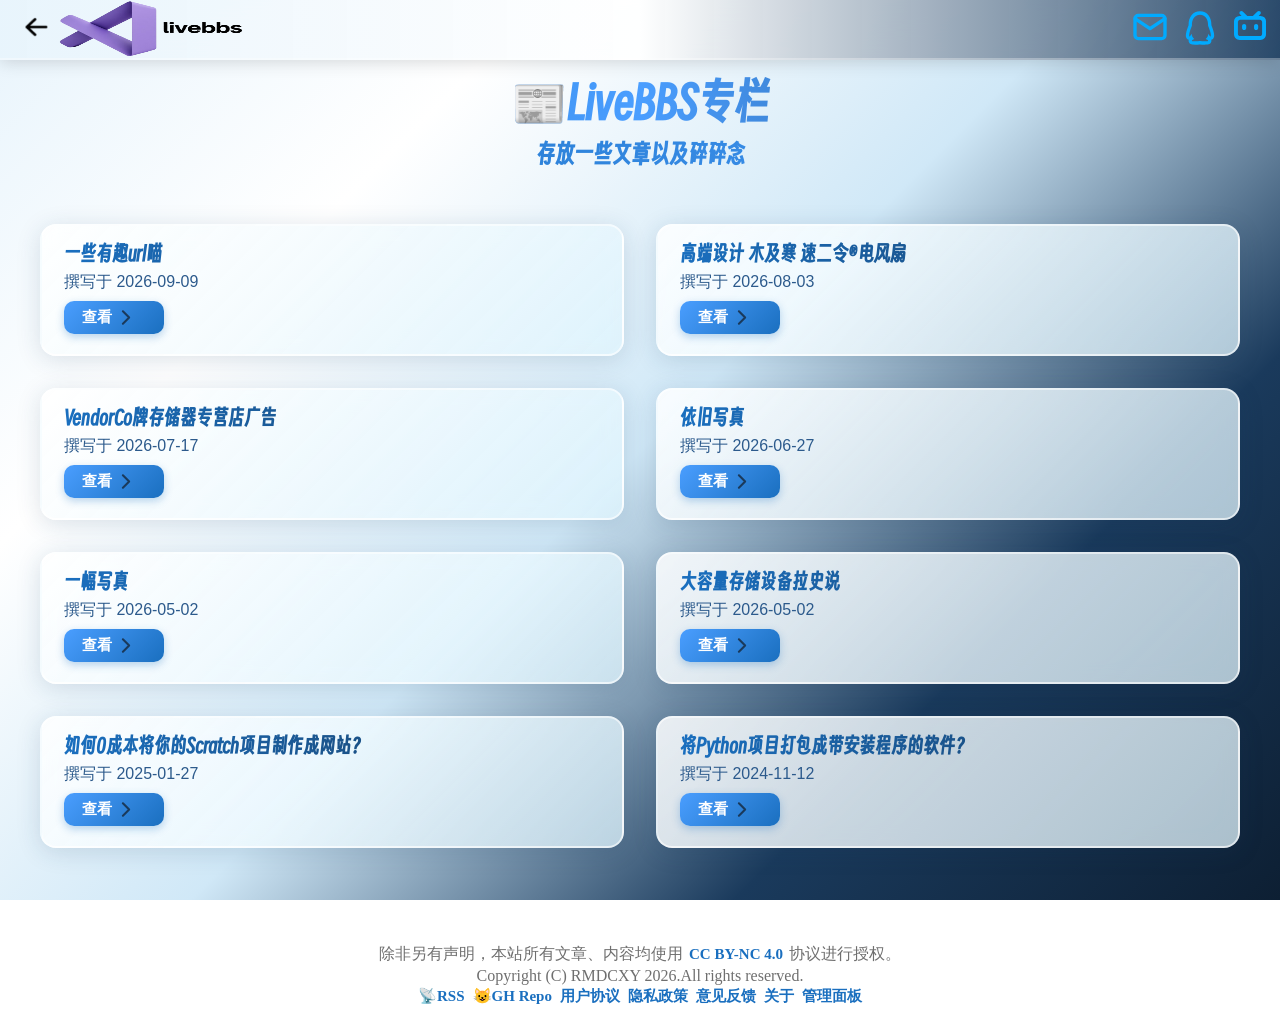
<file: articles/index.html>
<!DOCTYPE html>
<html lang="zh-cn">
<head>
    <meta charset="UTF-8">
    <title>LiveBBS专栏</title>
    <meta name="viewport" content="width=device-width, initial-scale=1.0">
    <link rel="stylesheet" href="/css/index.css">
    <link rel="stylesheet" href="/css/articles.css">
    <!--图标-->
    <link rel="icon" type="image/png" href="/favicon/favicon-96x96.png" sizes="96x96" />
    <link rel="icon" type="image/svg+xml" href="/favicon/favicon.svg" />
    <link rel="shortcut icon" href="/favicon/favicon.ico" />
    <link rel="apple-touch-icon" sizes="180x180" href="/favicon/apple-touch-icon.png" />
    <link rel="manifest" href="/favicon/site.webmanifest" />
</head>
<body>
    <div class="topbar">
        <a href="/"><img src="/img/return.png" width="32"></a>
        <img src="/img/logo.png" width="185" id="topbar-logo">
        <div class="topbar-links">
            <a id="mailbtn" target="_blank" style="margin: 0;"><img src="/img/mail.svg" width="40"></a>
            <button onclick="qq()" style="padding: 0;"><img src="/img/qq.svg" width="40"></button>
            <a href="https://space.bilibili.com/3546703986690559" target="_blank"><img src="/img/bili.svg" width="40"></a>
        </div>
    </div>

    <h1><span class="nolg">📰</span>LiveBBS专栏</h1>
    <h2>存放一些文章以及碎碎念</h2>

    <div class="sections" id="article-list">
        <p style="text-align:center;color:#999;">加载中...</p>
    </div>

    <footer class="footer">
        <span style="color:#6f6f6f">除非另有声明，本站所有文章、内容均使用 <a href="https://creativecommons.org/licenses/by-nc/4.0/deed.zh-hans" target="_blank">CC BY-NC 4.0</a> 协议进行授权。</span>
        <span style="color:#6f6f6f">Copyright (C) RMDCXY
            <script type="text/javascript">document.write(new Date().getFullYear());</script>.All rights reserved.
        </span>
        <div>
            <a href="/rss.xml" target="_blank">📡RSS</a>
            <a href="https://github.com/RMDCXY/cxybbs" target="_blank">😺GH Repo</a>
            <a href="/deal.html">用户协议</a>
            <a href="/policy.html">隐私政策</a>
            <a href="https://github.com/RMDCXY/cxybbs/issues" target="_blank">意见反馈</a>
            <a href="/about.html">关于</a>
            <a href="/admin.html">管理面板</a>
        </div>
    </footer>
    <script src="/a.js"></script>
    <script src="./article-data.js"></script>
    <script>
        (function() {
        const container = document.getElementById('article-list');
        const articles = window.ARTICLE_LIST || [];

        if (articles.length === 0) {
            container.innerHTML = '<p style="text-align:center;color:#999;">暂无文章</p>';
            return;
        }

        let html = '';
        articles.forEach(function(article) {
            const link = `/articles/article.html?id=${article.id}`;
            html += `
                <div class="section-card no-img" id="${article.id}">
                    <div class="section-info">
                        <div class="section-title">${article.title}</div>
                        <div class="section-subtitle">撰写于 ${article.date}</div>
                        <a href="${link}" class="section-link">查看
                            <svg xmlns="http://www.w3.org/2000/svg" width="25" height="25" viewBox="0 0 48 48"><path fill="none" stroke="#1a3a5c" stroke-linecap="round" stroke-linejoin="round" stroke-width="4" d="m19 12l12 12l-12 12"/></svg>
                        </a>
                    </div>
                </div>
            `;
        });
        container.innerHTML = html;
    })();
    </script>
</body>
</html>
</file>
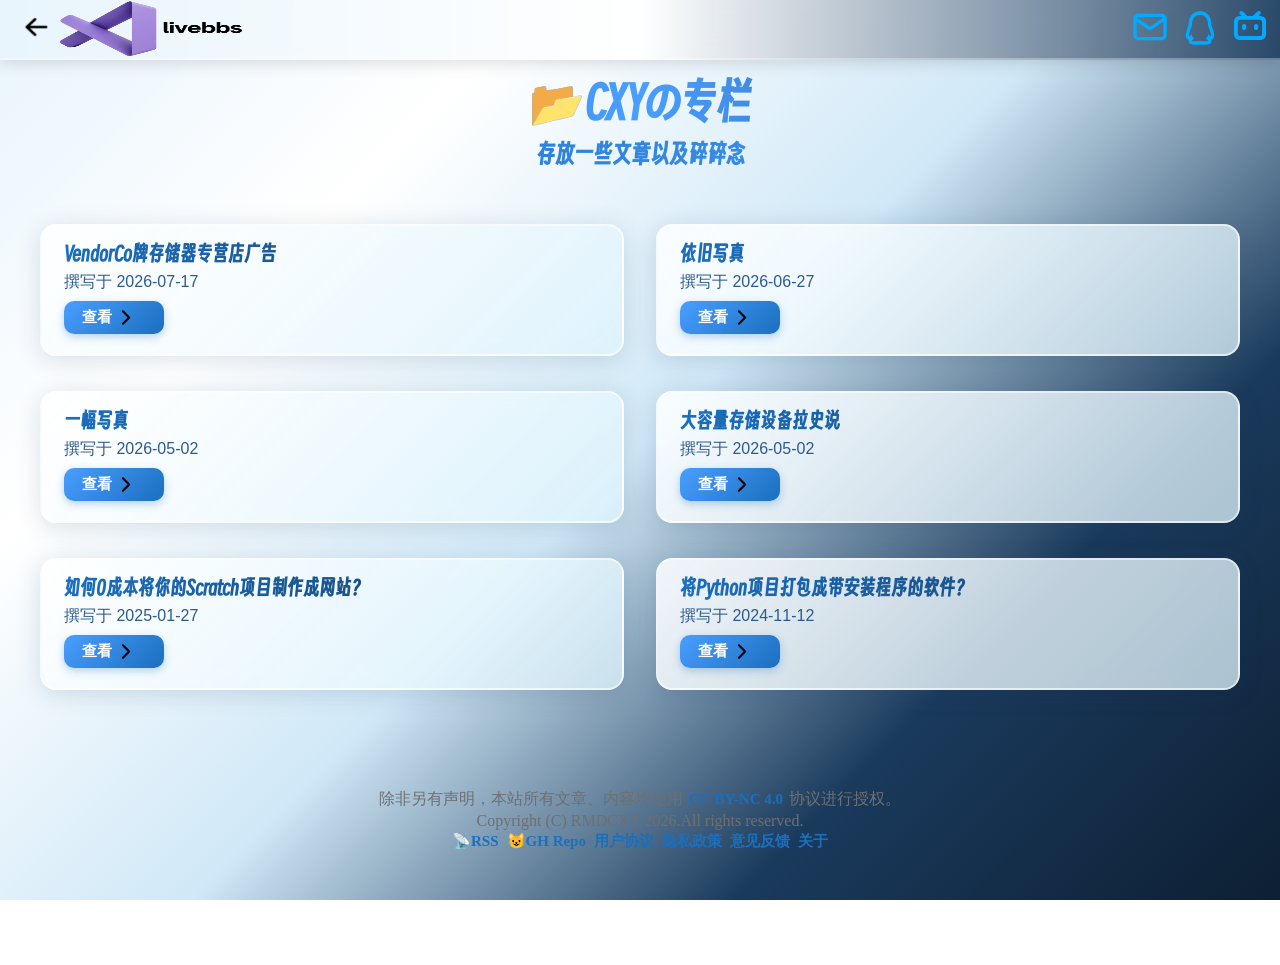
<file: articles/backup/index.html>
<!DOCTYPE html>
<html lang="zh-cn">

<head>
    <meta charset="UTF-8">
    <title>CXYの专栏</title>
    <meta name="viewport" content="width=device-width, initial-scale=1.0">
    <link rel="stylesheet" href="/css/index.css">
    <link rel="stylesheet" href="/css/articles.css">
    <!--图标-->
    <link rel="icon" type="image/png" href="/favicon/favicon-96x96.png" sizes="96x96" />
    <link rel="icon" type="image/svg+xml" href="/favicon/favicon.svg" />
    <link rel="shortcut icon" href="/favicon/favicon.ico" />
    <link rel="apple-touch-icon" sizes="180x180" href="/favicon/apple-touch-icon.png" />
    <link rel="manifest" href="/favicon/site.webmanifest" />
</head>

<body>
    <div class="topbar">
        <a href="/"><img src="/img/return.png" width="32"></a>
        <img src="/img/logo.png" width="185" id="topbar-logo">
        <div class="topbar-links">
            <a id="mailbtn" target="_blank" style="margin: 0;"><img src="/img/mail.svg" width="40"></a>
            <button onclick="qq()" style="padding: 0;"><img src="/img/qq.svg" width="40"></button>
            <a href="https://space.bilibili.com/3546703986690559" target="_blank"><img src="/img/bili.svg" width="40"></a>
        </div>
    </div>

    <h1><span class="nolg">📂</span>CXYの专栏</h1>
    <h2>存放一些文章以及碎碎念</h2>

    <div class="sections" id="article-list">
        <p style="text-align:center;color:#999;">加载中...</p>
    </div>

    <footer class="footer">
        <span style="color:#6f6f6f">除非另有声明，本站所有文章、内容均使用 <a href="https://creativecommons.org/licenses/by-nc/4.0/deed.zh-hans" target="_blank">CC BY-NC 4.0</a> 协议进行授权。</span>
        <span style="color:#6f6f6f">Copyright (C) RMDCXY
            <script type="text/javascript">document.write(new Date().getFullYear());</script>.All rights reserved.
        </span>
        <div>
            <a href="/rss.xml" target="_blank">📡RSS</a>
            <a href="https://github.com/RMDCXY/cxybbs" target="_blank">😺GH Repo</a>
            <a href="/deal.html">用户协议</a>
            <a href="/policy.html">隐私政策</a>
            <a href="https://github.com/RMDCXY/cxybbs/issues" target="_blank">意见反馈</a>
            <a href="/about.html">关于</a>
        </div>
    </footer>
    <script src="/a.js"></script>
    <script src="./article-data.js"></script>
    <script>
        (function() {
        const container = document.getElementById('article-list');
        const articles = window.ARTICLE_LIST || [];

        if (articles.length === 0) {
            container.innerHTML = '<p style="text-align:center;color:#999;">暂无文章</p>';
            return;
        }

        let html = '';
        articles.forEach(function(article) {
            // 统一使用参数形式，本地和线上都兼容
            const link = `/articles/article.html?id=${article.id}`;
            html += `
                <div class="section-card no-img" id="${article.id}">
                    <div class="section-info">
                        <div class="section-title">${article.title}</div>
                        <div class="section-subtitle">撰写于 ${article.date}</div>
                        <a href="${link}" class="section-link">查看
                            <svg xmlns="http://www.w3.org/2000/svg" width="25" height="25" viewBox="0 0 48 48"><path fill="none" stroke="#000000" stroke-linecap="round" stroke-linejoin="round" stroke-width="4" d="m19 12l12 12l-12 12"/></svg>
                        </a>
                    </div>
                </div>
            `;
        });
        container.innerHTML = html;
    })();
    </script>
</body>

</html>
</file>
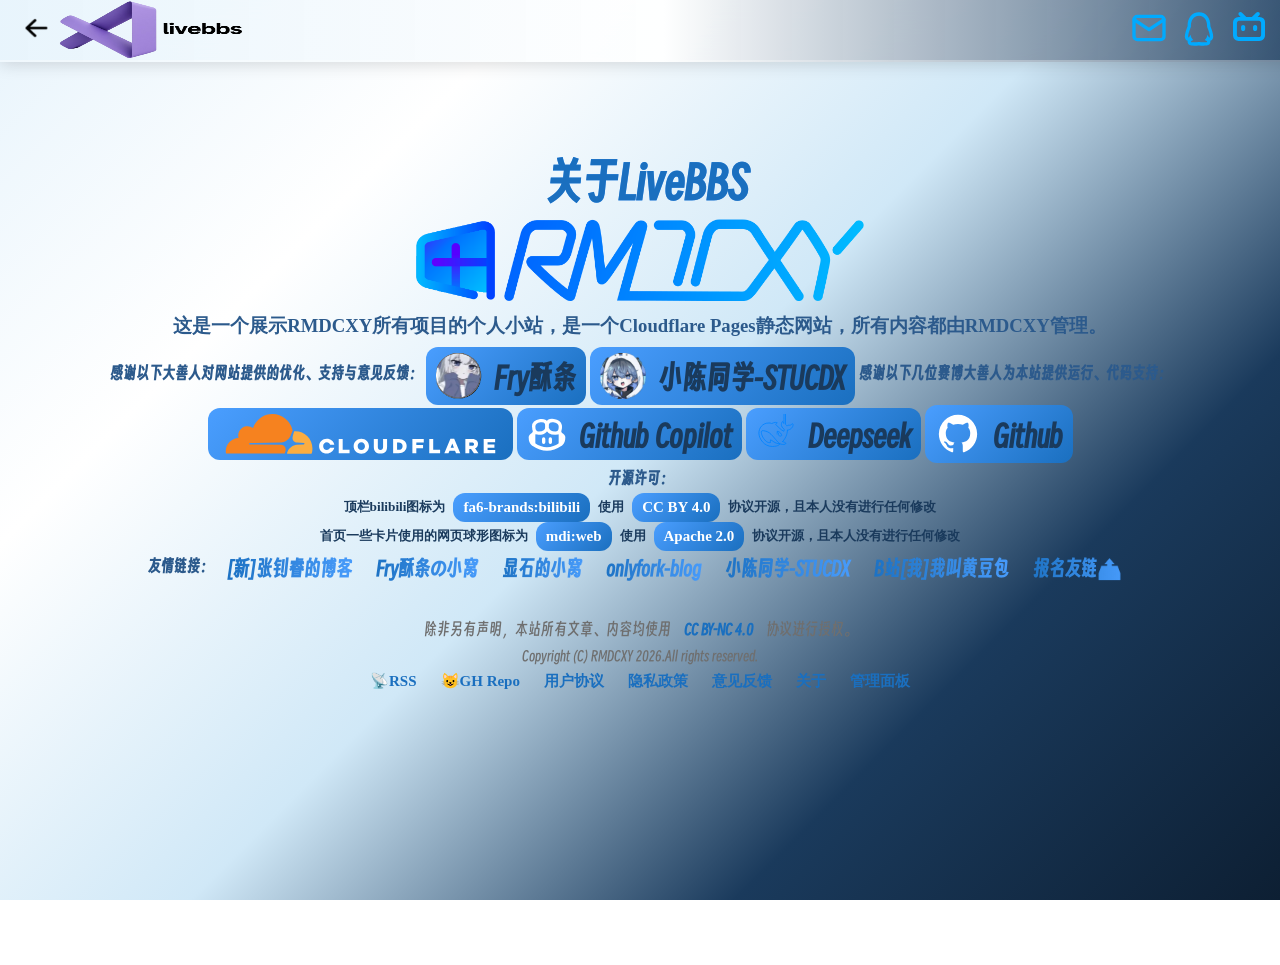
<file: about.html>
<!DOCTYPE html>
<html lang="zh-cn">

<head>
    <meta charset="UTF-8">
    <title>关于LiveBBS</title>
    <meta name="viewport" content="width=device-width, initial-scale=1.0">
    <link rel="stylesheet" href="css/about.css">
    <!--图标-->
    <link rel="icon" type="image/png" href="favicon/favicon-96x96.png" sizes="96x96" />
    <link rel="icon" type="image/svg+xml" href="favicon/favicon.svg" />
    <link rel="shortcut icon" href="favicon/favicon.ico" />
    <link rel="apple-touch-icon" sizes="180x180" href="favicon/apple-touch-icon.png" />
    <link rel="manifest" href="favicon/site.webmanifest" />

<body>
    <div class="topbar">
        <a href="../"><img src="img/return.png" width="32"></a>
        <img src="img/logo.png" width="185" id="topbar-logo">
        <div class="topbar-links">
            <a id="mailbtn" target="_blank" style="margin: 0;"><img src="/img/mail.svg" width="40"></a>
            <button onclick="qq()" style="padding: 0;"><img src="/img/qq.svg" width="40"></button>
            <a href="https://space.bilibili.com/3546703986690559" target="_blank"><img src="/img/bili.svg" width="40"></a>
        </div>
    </div>
    <main>
        <h1 style="font-family:'Smileysans';color:#1a6fbf;">关于LiveBBS</h1>
        <img id="avatar" src="img/rmdcxy.png" alt="RMDCXY">
        <h3>这是一个展示RMDCXY所有项目的个人小站，是一个Cloudflare Pages静态网站，所有内容都由RMDCXY管理。</h3>
        <h4>感谢以下大善人对网站提供的优化、支持与意见反馈：</h4>
        <a href="https://space.bilibili.com/1808002444" target="_blank"><img src="img/frychip.png" width="50"><span>Fry酥条</span></a>
        <a href="https://space.bilibili.com/627909253" target="_blank"><img src="img/stucdx.png" width="50"><span>小陈同学-STUCDX</span></a>
        <h4>感谢以下几位赛博大善人为本站提供运行、代码支持：</h4>
        <article>
            <a href="https://www.cloudflare-cn.com/" target="_blank"><svg xmlns="http://www.w3.org/2000/svg" width="285"
                    height="40" viewBox="0 0 512 76">
                    <path fill="#ffffff"
                        d="M214.633 47.4h7.505v20.704h13.096v6.643h-20.6zm28.361 13.751v-.08c0-7.856 6.257-14.218 14.61-14.218c8.35 0 14.529 6.295 14.529 14.138v.08c0 7.853-6.257 14.218-14.61 14.218s-14.531-6.287-14.531-14.138zm21.49 0v-.08c0-3.948-2.82-7.384-6.96-7.384c-4.142 0-6.84 3.356-6.84 7.304v.08c0 3.945 2.816 7.384 6.92 7.384c4.1 0 6.88-3.358 6.88-7.304m16.827 1.602V47.41h7.613v15.197c0 3.945 1.965 5.815 4.982 5.815c3.014 0 4.982-1.8 4.982-5.627V47.4h7.61v15.157c0 8.832-4.983 12.69-12.673 12.69s-12.524-3.948-12.524-12.5m36.674-15.34h10.438c9.658 0 15.262 5.625 15.262 13.508v.08c0 7.882-5.685 13.747-15.42 13.747h-10.28V47.4v.01zm10.546 20.621c4.487 0 7.454-2.497 7.454-6.912v-.08c0-4.377-2.974-6.915-7.454-6.915h-3.055v13.907zM354.575 47.4h21.637v6.646h-14.145v4.643h12.79v6.287h-12.79v9.771h-7.492zm32.068 0h7.502v20.704h13.098v6.643h-20.6zm40.19-.193h7.223l11.517 27.535h-8.036l-1.978-4.884H425.12l-1.928 4.884h-7.888l11.517-27.535zm6.572 16.755l-3.016-7.773l-3.055 7.773zm21.828-16.554h12.79c4.134 0 7 1.099 8.807 2.966c1.594 1.559 2.394 3.677 2.394 6.365v.08c0 4.177-2.206 6.953-5.566 8.393l6.455 9.53h-8.659l-5.446-8.282h-3.283v8.282h-7.502V47.4l.01.01zm12.446 13.126c2.55 0 4.021-1.247 4.021-3.238v-.077c0-2.149-1.54-3.238-4.06-3.238h-4.905v6.566h4.952l-.008-.01zM490.044 47.4h21.758v6.445h-14.334v4.136h12.988v5.984h-12.988v4.337H512v6.445h-21.956zM198.212 64.356c-1.05 2.4-3.263 4.099-6.2 4.099c-4.09 0-6.916-3.439-6.916-7.384v-.083c0-3.948 2.745-7.303 6.839-7.303c3.084 0 5.436 1.917 6.435 4.535h7.898c-1.267-6.503-6.92-11.37-14.263-11.37c-8.343 0-14.61 6.365-14.61 14.219v.08c0 7.853 6.177 14.138 14.532 14.138c7.136 0 12.72-4.679 14.193-10.943h-7.918l.01.01z" />
                    <path fill="#FBAD41"
                        d="M132.234 32.698c-.552 0-1.097.02-1.641.037a.8.8 0 0 0-.256.06a.92.92 0 0 0-.593.64l-2.334 8.155c-1.006 3.506-.632 6.744 1.06 9.12c1.55 2.2 4.13 3.49 7.263 3.64l12.662.768c.376.02.702.2.9.5c.211.322.258.725.129 1.089a1.61 1.61 0 0 1-1.373 1.069l-13.157.768c-7.147.331-14.838 6.164-17.536 13.277l-.948 2.51a.703.703 0 0 0 .622.958h45.312a1.205 1.205 0 0 0 1.165-.878a33 33 0 0 0 1.204-8.885c0-18.12-14.529-32.808-32.459-32.808" />
                    <path fill="#F6821F"
                        d="m112.457 74.235l.838-2.949c1.009-3.506.635-6.744-1.054-9.12c-1.556-2.2-4.134-3.49-7.268-3.64l-59.395-.768a1.17 1.17 0 0 1-.939-.5a1.24 1.24 0 0 1-.13-1.089a1.61 1.61 0 0 1 1.385-1.069l59.95-.768c7.117-.329 14.807-6.164 17.505-13.277l3.419-9.035a2.3 2.3 0 0 0 .1-1.197C122.973 13.199 107.392 0 88.764 0c-17.172 0-31.741 11.199-36.97 26.767A17.37 17.37 0 0 0 39.47 23.32c-8.232.828-14.858 7.534-15.676 15.857a18 18 0 0 0 .452 6.204C10.792 45.78 0 56.92 0 70.608c0 1.238.088 2.457.266 3.647c.073.577.565 1.01 1.147 1.009h109.688a1.43 1.43 0 0 0 1.356-1.05" />
                </svg></a>
            <a href="https://github.com/features/copilot" target="_blank"><svg xmlns="http://www.w3.org/2000/svg"
                    width="40" height="40" viewBox="0 0 24 24">
                    <g fill="none" stroke="currentColor" stroke-linecap="round" stroke-linejoin="round"
                        stroke-width="2">
                        <path d="M4 18v-5.5q0-1 .5-2" />
                        <path
                            d="M12 7.5c0-1-.01-4.07-4-3.5c-3.5.5-4 2.5-4 3.5c0 1.5 0 4 3 4c4 0 5-2.5 5-4M4 12q-2 1-2 2c0 1 0 3 1.5 4c3 2 6.5 3 8.5 3s5.499-1 8.5-3c1.5-1 1.5-3 1.5-4q0-1-2-2" />
                        <path d="M20 18v-5.5q0-1-.5-2" />
                        <path
                            d="M12 7.5v-.297l.01-.269l.027-.298l.013-.105l.033-.215q.02-.11.046-.22l.06-.223c.336-1.118 1.262-2.237 3.808-1.873c2.838.405 3.703 1.797 3.93 2.842l.036.204c0 .033.01.066.013.098l.016.185v.661l-.015.394l-.02.271c-.122 1.366-.655 2.845-2.962 2.845c-3.256 0-4.524-1.656-4.883-3.081l-.053-.242a4 4 0 0 1-.036-.235l-.021-.227a4 4 0 0 1-.007-.215zM10 15v2m4-2v2" />
                    </g>
                </svg><span>Github Copilot</span></a>
            <a href="https://chat.deepseek.com" target="_blank"><svg xmlns="http://www.w3.org/2000/svg" width="40"
                    height="40" viewBox="0 0 48 48">
                    <path fill="none" stroke="#0084ff" stroke-linecap="round" stroke-linejoin="round"
                        d="M31.97 33.128c5.146-5.785 5.618-11.022 5.797-13.649" />
                    <path fill="none" stroke="#0084ff" stroke-linecap="round" stroke-linejoin="round"
                        d="M37.764 19.48c4.61-.866 6.127-3.58 6.623-5.779c.269-1.19.016-1.792-.316-1.97c-.332-.18-.742.064-1.117.463c-1.892 2.01-3.02.998-4.405 1.37c-.765.206-1.218.796-1.655.56s-.86-1.303-1.476-1.745c-.617-443-1.428-.264-1.982-.965c-.553-.7-.959-2.436-1.38-2.384c-.99 0-1.573 1.995-1.579 3.698c-.005 1.754.919 3.887 3.557 5.824c0 0-.455 1.457-.602 2.205h.004c-3.954-1.765-6.14-5.062-9.006-7.254c-.902-.69-.89-1.382-.325-1.888c.564-.506 1.555-.843 1.38-1.133c-.173-.29-1.512-.532-2.814-.353s-2.566.78-3.831 1.38c0 0-1.129-.727-3.19-.727c-8.454 0-12.15 6.554-12.15 12.119c0 6.636 6.091 16.07 16.107 16.07c7.585 0 9.221-3.111 9.221-3.111c3.708 1.206 6.08.788 6.924-.333c.753-1-2.268-1.808-3.784-2.399" />
                    <path fill="none" stroke="#0084ff" stroke-linecap="round" stroke-linejoin="round"
                        d="M17.62 31.213c-1.018-.12-.156 2.938-.156 2.938c-2.034.442-4.743.295-8.299-4.835c-2.885-4.162-3.427-8.892-1.975-9.232c1.45-.34 5.668.345 8.64 2.403c2.974 2.059 5.858 5.86 7.827 8.191s3.04 3.558 5.171 5.182c-7.119-.45-8.582-4.339-11.207-4.647m8.454-10.385c2.442 0 4.771 3.392 4.771 4.927c0 .618-.721.783-1.607.783s-2.154-.412-2.154-2.04s-.122-2.329-1.44-2.329s-.992-1.34.43-1.34" />
                    <circle cx="25.294" cy="23.751" r=".735" fill="#0084ff" />
                </svg><span>Deepseek</span></a>
            <a href="https://github.com" target="_blank"><svg xmlns="http://www.w3.org/2000/svg" width="85" height="85" viewBox="0 0 24 24"><path fill="#ffffff" d="M12 2A10 10 0 0 0 2 12c0 4.42 2.87 8.17 6.84 9.5c.5.08.66-.23.66-.5v-1.69c-2.77.6-3.36-1.34-3.36-1.34c-.46-1.16-1.11-1.47-1.11-1.47c-.91-.62.07-.6.07-.6c1 .07 1.53 1.03 1.53 1.03c.87 1.52 2.34 1.07 2.91.83c.09-.65.35-1.09.63-1.34c-2.22-.25-4.55-1.11-4.55-4.92c0-1.11.38-2 1.03-2.71c-.1-.25-.45-1.29.1-2.64c0 0 .84-.27 2.75 1.02c.79-.22 1.65-.33 2.5-.33s1.71.11 2.5.33c1.91-1.29 2.75-1.02 2.75-1.02c.55 1.35.2 2.39.1 2.64c.65.71 1.03 1.6 1.03 2.71c0 3.82-2.34 4.66-4.57 4.91c.36.31.69.92.69 1.85V21c0 .27.16.59.67.5C19.14 20.16 22 16.42 22 12A10 10 0 0 0 12 2"/></svg>
                <span>Github</span></a>
        </article>
        <h4>开源许可：</h4>
        <div class="opensource">
            <h5>顶栏bilibili图标为</h5>
            <a href="https://yesicon.app/fa6-brands/bilibili" target="_blank">fa6-brands:bilibili</a>
            <h5>使用</h5><a href="https://creativecommons.org/licenses/by/4.0/" target="_blank">CC BY 4.0</a><h5>协议开源，且本人<strong>没有</strong>进行任何修改</h5>
        </div>
        <div class="opensource">
            <h5>首页一些卡片使用的网页球形图标为</h5>
            <a href="https://yesicon.app/mdi/web" target="_blank">mdi:web</a>
            <h5>使用</h5><a href="https://github.com/Templarian/MaterialDesign/blob/master/LICENSE" target="_blank">Apache 2.0</a><h5>协议开源，且本人<strong>没有</strong>进行任何修改</h5>
        </div>
        <h4>友情链接：</h4>
        <a id="friend" href="https://new.zzrbk.xyz/" target="_blank">[新]张钊睿的博客</a>
        <a id="friend" href="https://blog.fryfries13.cn" target="_blank">Fry酥条の小窝</a>
        <a id="friend" href="https://shibbs.dpdns.org/" target="_blank">显石的小窝</a>
	    <a id="friend" href="https://blog.0y.hk/" target="_blank">onlyfork-blog</a>
        <a id="friend" href="https://mouse.indevs.in/" target="_blank">小陈同学-STUCDX</a>
        <a id="friend" href="https://blog-soyabun.pages.dev/" target="_blank">B站[我]我叫黄豆包</a>
        <a id="friend" href="https://github.com/RMDCXY/cxybbs/issues" onclick="alert('报名友链请选择"友链征集"标签提issue~');return 1;" target="_blank">报名友链📤</a>
    </main>

    <footer class="footer">
        <span style="color:#6f6f6f;font-size: 16px;">除非另有声明，本站所有文章、内容均使用 <a href="https://creativecommons.org/licenses/by-nc/4.0/deed.zh-hans" target="_blank">CC BY-NC 4.0</a> 协议进行授权。</span>
        <span style="color:#6f6f6f;font-size: 16px;font-family: 10;font-size: 14px;">Copyright (C) RMDCXY
            <script type="text/javascript">document.write(new Date().getFullYear());</script>.All rights reserved.
        </span>
        <div>
            <a href="/rss.xml" target="_blank">📡RSS</a>
	        <a href="https://github.com/RMDCXY/cxybbs" target="_blank">😺GH Repo</a>
            <a href="/deal.html">用户协议</a>
            <a href="/policy.html">隐私政策</a>
            <a href="https://github.com/RMDCXY/cxybbs/issues" target="_blank">意见反馈</a>
            <a href="/about.html">关于</a>
            <a href="/admin.html">管理面板</a>
        </div>
    </footer>
    <script src="/a.js"></script>
</body>

</html>
</file>
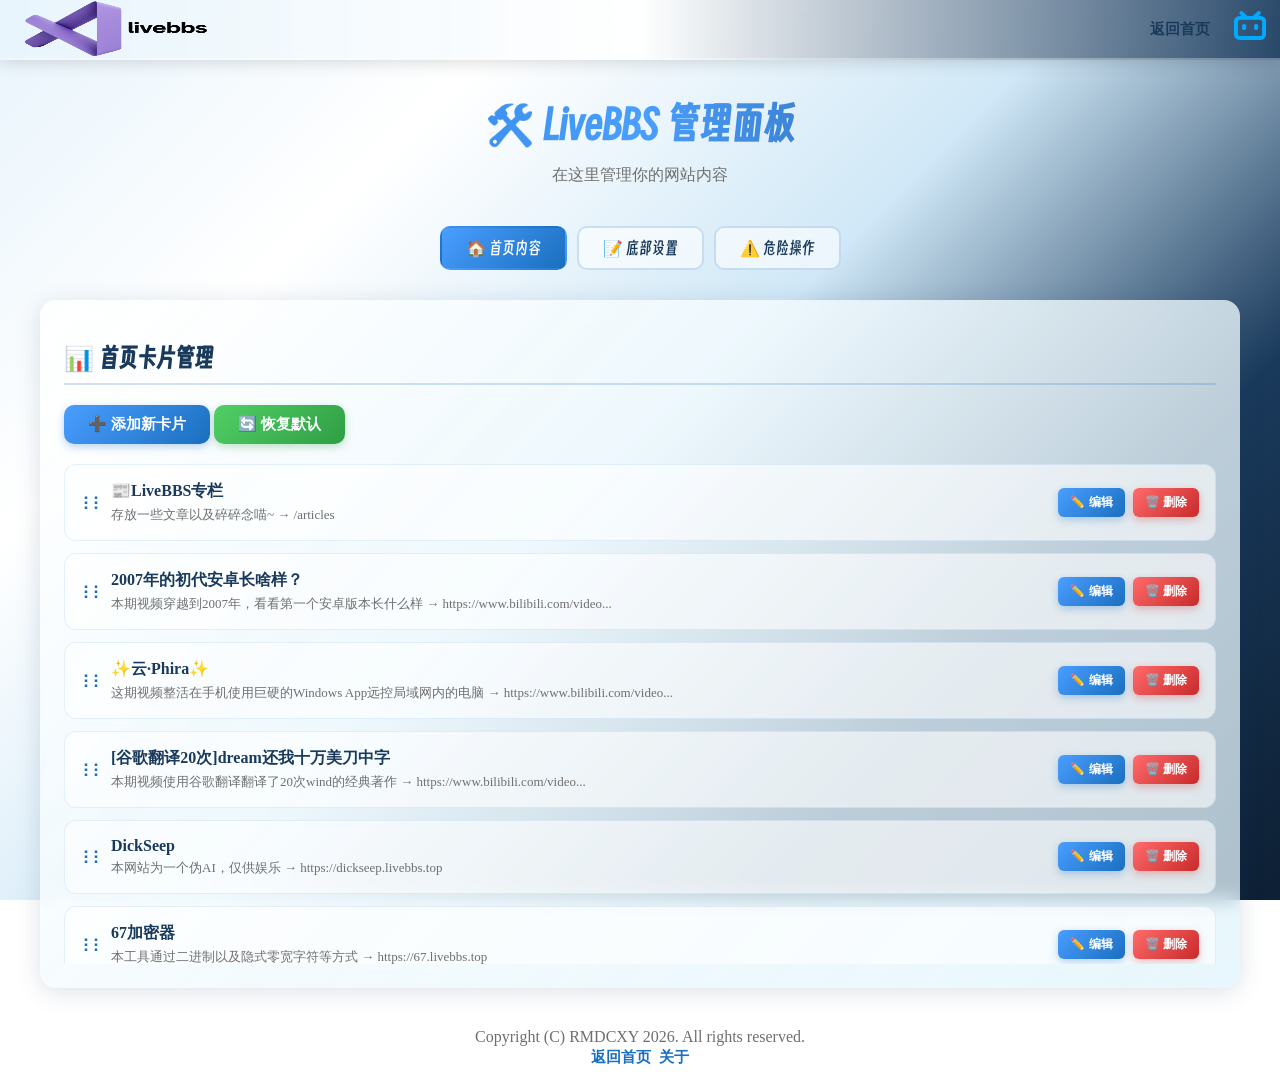
<file: admin.html>
<!DOCTYPE html>
<html lang="zh-cn">
<head>
    <meta charset="UTF-8">
    <title>LiveBBS 管理面板</title>
    <meta name="viewport" content="width=device-width, initial-scale=1.0">
    <link rel="stylesheet" href="css/index.css">
    <style>
        .admin-container {
            max-width: 1200px;
            margin: 100px auto 40px;
            padding: 0 20px;
        }
        .admin-header {
            text-align: center;
            margin-bottom: 40px;
        }
        .admin-header h1 {
            font-family: 'Smileysans', sans-serif;
            font-size: 2.5rem;
            background: linear-gradient(90deg, #1a6fbf, #4a9eff, #1a3a5c);
            -webkit-background-clip: text;
            background-clip: text;
            -webkit-text-fill-color: transparent;
            margin-bottom: 10px;
        }
        .admin-tabs {
            display: flex;
            gap: 10px;
            margin-bottom: 30px;
            justify-content: center;
            flex-wrap: wrap;
        }
        .admin-tab {
            padding: 10px 24px;
            background: rgba(255, 255, 255, 0.6);
            border: 2px solid rgba(26, 111, 191, 0.2);
            border-radius: 10px;
            cursor: pointer;
            font-family: 'Smileysans', sans-serif;
            font-size: 16px;
            color: #1a3a5c;
            transition: all 0.2s;
        }
        .admin-tab:hover {
            background: rgba(255, 255, 255, 0.9);
            border-color: #4a9eff;
        }
        .admin-tab.active {
            background: linear-gradient(135deg, #4a9eff, #1a6fbf);
            color: #fff;
            border-color: transparent;
        }
        .admin-section {
            background: linear-gradient(135deg, rgba(255, 255, 255, 0.85), rgba(224, 244, 252, 0.75));
            border-radius: 16px;
            padding: 24px;
            margin-bottom: 24px;
            box-shadow: 0 4px 24px rgba(26, 58, 92, 0.15);
            backdrop-filter: blur(10px);
        }
        .admin-section h2 {
            font-family: 'Smileysans', sans-serif;
            color: #1a3a5c;
            margin-bottom: 20px;
            font-size: 1.5rem;
            border-bottom: 2px solid rgba(26, 111, 191, 0.2);
            padding-bottom: 10px;
        }
        .admin-form-group {
            margin-bottom: 16px;
        }
        .admin-form-group label {
            display: block;
            margin-bottom: 6px;
            color: #2c5a8c;
            font-weight: bold;
        }
        .admin-form-group input,
        .admin-form-group textarea,
        .admin-form-group select {
            width: 100%;
            padding: 10px 14px;
            border: 2px solid rgba(26, 111, 191, 0.3);
            border-radius: 10px;
            font-size: 14px;
            background: rgba(255, 255, 255, 0.8);
            color: #1a3a5c;
            box-sizing: border-box;
        }
        .admin-form-group input:focus,
        .admin-form-group textarea:focus,
        .admin-form-group select:focus {
            outline: none;
            border-color: #4a9eff;
            box-shadow: 0 0 0 3px rgba(74, 158, 255, 0.2);
        }
        .admin-btn {
            display: inline-flex;
            align-items: center;
            gap: 8px;
            padding: 10px 24px;
            background: linear-gradient(135deg, #4a9eff, #1a6fbf);
            color: #fff;
            border: none;
            border-radius: 10px;
            font-size: 15px;
            font-weight: bold;
            cursor: pointer;
            transition: all 0.2s;
            box-shadow: 0 3px 8px rgba(26, 111, 191, 0.3);
        }
        .admin-btn:hover {
            background: linear-gradient(135deg, #3a8eef, #0d5fa0);
            box-shadow: 0 4px 12px rgba(26, 111, 191, 0.4);
            transform: translateY(-2px);
        }
        .admin-btn.danger {
            background: linear-gradient(135deg, #ff6b6b, #c92a2a);
            box-shadow: 0 3px 8px rgba(201, 42, 42, 0.3);
        }
        .admin-btn.danger:hover {
            box-shadow: 0 4px 12px rgba(201, 42, 42, 0.4);
        }
        .admin-btn.success {
            background: linear-gradient(135deg, #51cf66, #2f9e44);
            box-shadow: 0 3px 8px rgba(47, 158, 68, 0.3);
        }
        .admin-btn.success:hover {
            box-shadow: 0 4px 12px rgba(47, 158, 68, 0.4);
        }
        .admin-list {
            max-height: 500px;
            overflow-y: auto;
        }
        .admin-list-item {
            display: flex;
            justify-content: space-between;
            align-items: center;
            padding: 16px;
            background: rgba(255, 255, 255, 0.6);
            border-radius: 12px;
            margin-bottom: 12px;
            border: 1px solid rgba(26, 111, 191, 0.1);
            transition: all 0.2s;
        }
        .admin-list-item:hover {
            background: rgba(255, 255, 255, 0.9);
            box-shadow: 0 2px 8px rgba(26, 111, 191, 0.1);
        }
        .admin-list-item .item-info {
            flex: 1;
            min-width: 0;
        }
        .admin-list-item .item-title {
            font-weight: bold;
            color: #1a3a5c;
            font-size: 16px;
        }
        .admin-list-item .item-subtitle {
            font-size: 13px;
            color: #6f6f6f;
            margin-top: 4px;
            white-space: nowrap;
            overflow: hidden;
            text-overflow: ellipsis;
        }
        .admin-list-item .item-actions {
            display: flex;
            gap: 8px;
            margin-left: 16px;
        }
        .admin-list-item .item-actions button {
            padding: 6px 12px;
            font-size: 12px;
            border-radius: 6px;
        }
        .admin-toast {
            position: fixed;
            top: 80px;
            right: 20px;
            padding: 14px 20px;
            background: linear-gradient(135deg, #51cf66, #2f9e44);
            color: #fff;
            border-radius: 10px;
            box-shadow: 0 4px 12px rgba(0, 0, 0, 0.2);
            z-index: 1000;
            animation: slideIn 0.3s ease;
        }
        @keyframes slideIn {
            from { transform: translateX(100%); opacity: 0; }
            to { transform: translateX(0); opacity: 1; }
        }
        .admin-modal {
            display: none;
            position: fixed;
            top: 0;
            left: 0;
            width: 100%;
            height: 100%;
            background: rgba(0, 0, 0, 0.5);
            z-index: 200;
            align-items: center;
            justify-content: center;
        }
        .admin-modal.show {
            display: flex;
        }
        .admin-modal-content {
            background: linear-gradient(135deg, rgba(255, 255, 255, 0.95), rgba(224, 244, 252, 0.9));
            border-radius: 16px;
            padding: 30px;
            max-width: 600px;
            width: 90%;
            max-height: 90vh;
            overflow-y: auto;
            box-shadow: 0 8px 32px rgba(26, 58, 92, 0.3);
        }
        .admin-modal-content h3 {
            font-family: 'Smileysans', sans-serif;
            color: #1a3a5c;
            margin-bottom: 20px;
            font-size: 1.5rem;
        }
        .admin-modal-actions {
            display: flex;
            gap: 10px;
            justify-content: flex-end;
            margin-top: 20px;
        }
        .drag-handle {
            cursor: move;
            color: #1a6fbf;
            margin-right: 10px;
            font-size: 20px;
        }
        .admin-hidden {
            display: none;
        }
    </style>
</head>
<body>
    <div class="topbar">
        <img src="img/logo.png" width="185" id="topbar-logo">
        <div class="topbar-links">
            <a href="/" style="margin-left: auto; margin-right: 10px;">返回首页</a>
            <a href="https://space.bilibili.com/3546703986690559" target="_blank"><img src="/img/bili.svg" width="40"></a>
        </div>
    </div>

    <div class="admin-container">
        <div class="admin-header">
            <h1>🛠️ LiveBBS 管理面板</h1>
            <p style="color: #6f6f6f;">在这里管理你的网站内容</p>
        </div>

        <!-- 标签导航 -->
        <div class="admin-tabs">
            <div class="admin-tab active" data-tab="home">🏠 首页内容</div>
            <div class="admin-tab" data-tab="footer">📝 底部设置</div>
            <div class="admin-tab" data-tab="danger">⚠️ 危险操作</div>
        </div>

        <!-- 首页内容管理 -->
        <div class="admin-section" id="tab-home">
            <h2>📊 首页卡片管理</h2>
            <div style="margin-bottom: 20px;">
                <button class="admin-btn" onclick="showAddModal()">➕ 添加新卡片</button>
                <button class="admin-btn success" onclick="resetToDefault()">🔄 恢复默认</button>
            </div>
            <div class="admin-list" id="content-list">
                <!-- 动态生成 -->
            </div>
        </div>

        <!-- 底部设置 -->
        <div class="admin-section admin-hidden" id="tab-footer">
            <h2>📝 底部设置</h2>
            <div class="admin-form-group">
                <label for="footer-quote">底部轮播文字（多条用 | 分隔）</label>
                <textarea id="footer-quote" rows="4" placeholder="输入底部显示的轮播文字"></textarea>
            </div>
            <button class="admin-btn" onclick="saveFooterQuote()">💾 保存设置</button>
        </div>

        <!-- 危险操作 -->
        <div class="admin-section admin-hidden" id="tab-danger">
            <h2>⚠️ 危险操作</h2>
            <p style="color: #6f6f6f; margin-bottom: 20px;">以下操作不可逆，请谨慎操作！</p>
            <button class="admin-btn danger" onclick="clearAllData()">🗑️ 清空所有数据</button>
        </div>
    </div>

    <!-- 添加/编辑卡片弹窗 -->
    <div class="admin-modal" id="card-modal">
        <div class="admin-modal-content">
            <h3 id="modal-title">添加新卡片</h3>
            <input type="hidden" id="edit-index" value="-1">
            
            <div class="admin-form-group">
                <label>卡片类型</label>
                <select id="card-type" onchange="toggleCardType()">
                    <option value="noImg">无图片卡片（如专栏入口）</option>
                    <option value="withImg">有图片卡片（视频/项目）</option>
                </select>
            </div>

            <div class="admin-form-group">
                <label for="card-id">唯一标识 ID</label>
                <input type="text" id="card-id" placeholder="如: my-new-card">
            </div>

            <div class="admin-form-group">
                <label for="card-title">标题</label>
                <input type="text" id="card-title" placeholder="输入卡片标题">
            </div>

            <div class="admin-form-group">
                <label for="card-subtitle">副标题/描述</label>
                <textarea id="card-subtitle" rows="2" placeholder="输入简短描述"></textarea>
            </div>

            <!-- 无图片卡片选项 -->
            <div id="no-img-options">
                <div class="admin-form-group">
                    <label for="card-link">链接</label>
                    <input type="url" id="card-link" placeholder="https://...">
                </div>
                <div class="admin-form-group">
                    <label for="card-link-text">按钮文字</label>
                    <input type="text" id="card-link-text" placeholder="立即前往" value="立即前往">
                </div>
            </div>

            <!-- 有图片卡片选项 -->
            <div id="with-img-options" class="admin-hidden">
                <div class="admin-form-group">
                    <label for="card-img">图片路径</label>
                    <input type="text" id="card-img" placeholder="res/image.jpg">
                </div>
                <div class="admin-form-group">
                    <label for="card-icon">图标类型</label>
                    <select id="card-icon">
                        <option value="bili">B站视频</option>
                        <option value="web">网页链接</option>
                        <option value="download">下载</option>
                        <option value="github">Github</option>
                    </select>
                </div>
                <div class="admin-form-group">
                    <label for="card-link">链接</label>
                    <input type="url" id="card-link-img" placeholder="https://...">
                </div>
                <div class="admin-form-group">
                    <label for="card-link-text-img">按钮文字</label>
                    <input type="text" id="card-link-text-img" placeholder="观看视频">
                </div>
            </div>

            <div class="admin-modal-actions">
                <button class="admin-btn" style="background: #6c757d;" onclick="closeModal()">取消</button>
                <button class="admin-btn success" onclick="saveCard()">💾 保存</button>
            </div>
        </div>
    </div>

    <footer class="footer">
        <span style="color:#6f6f6f">Copyright (C) RMDCXY <script>document.write(new Date().getFullYear());</script>. All rights reserved.</span>
        <div>
            <a href="/">返回首页</a>
            <a href="/about.html">关于</a>
        </div>
    </footer>

    <script>
        // 默认内容配置
        const defaultContent = [
            {
                id: 'articles',
                title: '📰LiveBBS专栏',
                subtitle: '存放一些文章以及碎碎念喵~',
                link: '/articles',
                linkText: '立即前往',
                noImg: true
            },
            {
                id: 'android1.0',
                title: '2007年的初代安卓长啥样？',
                subtitle: '本期视频穿越到2007年，看看第一个安卓版本长什么样',
                link: 'https://www.bilibili.com/video/BV1YY8A6GEPg',
                linkText: '观看视频',
                icon: 'bili',
                img: 'res/android1.jpg'
            },
            {
                id: 'cloudphira',
                title: '✨云·Phira✨',
                subtitle: '这期视频整活在手机使用巨硬的Windows App远控局域网内的电脑',
                link: 'https://www.bilibili.com/video/BV1fegk6jEX5/',
                linkText: '观看视频',
                icon: 'bili',
                img: 'res/cloudphira.png'
            },
            {
                id: '100000dollars',
                title: '[谷歌翻译20次]dream还我十万美刀中字',
                subtitle: '本期视频使用谷歌翻译翻译了20次wind的经典著作',
                link: 'https://www.bilibili.com/video/BV15m7G6rEKn/',
                linkText: '观看视频',
                icon: 'bili',
                img: 'res/100000dollars.jpg'
            },
            {
                id: 'dickseep',
                title: 'DickSeep',
                subtitle: '本网站为一个伪AI，仅供娱乐',
                link: 'https://dickseep.livebbs.top',
                linkText: '立即前往',
                icon: 'web',
                img: 'res/ds.png'
            },
            {
                id: '67encrypt',
                title: '67加密器',
                subtitle: '本工具通过二进制以及隐式零宽字符等方式',
                link: 'https://67.livebbs.top',
                linkText: '立即前往',
                icon: 'web',
                img: 'res/67.png'
            },
            {
                id: 'html2exe',
                title: '更轻巧！将你的HTML网页打包为单一exe文件',
                subtitle: '本期视频利用neoEXE工具，将你的HTML网页打包为更轻巧的单一EXE文件',
                link: 'https://www.bilibili.com/video/BV1ahVr6gEsu/',
                linkText: '观看视频',
                icon: 'bili',
                img: 'res/html2exe.png'
            },
            {
                id: 'new_directlink',
                title: '[新]文件直链下载！永久有效！不限速！',
                subtitle: '告别传统网盘烦恼，真直链！免费！永久有效',
                link: 'https://www.bilibili.com/video/BV18W9fBJETq/',
                linkText: '观看视频',
                icon: 'bili',
                img: 'res/zk.png'
            },
            {
                id: '0.5b_aicoding',
                title: '用0.5b的模型AI编程',
                subtitle: '这是一期水视频，展示了使用低参数量的0.5b AI模型编写代码的效果。',
                link: 'https://www.bilibili.com/video/BV1vtFKztEuW/',
                linkText: '观看视频',
                icon: 'bili',
                img: 'res/aicoding.png'
            },
            {
                id: 'html2app',
                title: '将HTML打包成应用程序',
                subtitle: '本期教程以最简单的方法将HTML打包为应用程序，小白看了也能学会。',
                link: 'https://www.bilibili.com/video/BV1T2gSzhEbF/',
                linkText: '观看视频',
                icon: 'bili',
                img: 'res/htmltoapp.jpg'
            },
            {
                id: '24dt',
                title: '个人项目·24DotTool',
                subtitle: '24DotTool是一个计算24点数学游戏解法的工具',
                links: [
                    { text: '我要下载', href: '/cdn/24DotTool_v14.24_setup.exe', icon: 'download' },
                    { text: '历史版本', href: 'https://livebbs.lanzoue.com/b00uzjf8xc?密码24dt', icon: 'download' },
                    { text: 'Github仓库', href: 'https://github.com/RMDCXY/24DotTool/', icon: 'github' }
                ],
                img: 'res/24dt.png'
            },
            {
                id: 'falsezl',
                title: '告别网盘·伪直链',
                subtitle: '本期教程可以为您创建伪直链，实现跳转链接直接下载，完全免费。',
                link: 'https://www.bilibili.com/video/BV1hTVJz4Ea9/',
                linkText: '观看视频',
                icon: 'bili',
                img: 'res/falsezl.jpg'
            },
            {
                id: 'scr2site',
                title: 'Scratch作品制作成网站',
                subtitle: '本期教程可以将您的Scratch作品免费制作成一个网站',
                link: 'https://www.bilibili.com/video/BV1pWfDYiEge',
                linkText: '观看视频',
                icon: 'bili',
                img: 'res/scrtosite.jpg'
            },
            {
                id: 'py2app',
                title: 'Python打包成应用程序',
                subtitle: '本期教程可以将您的Python项目打包成一个带安装程序的应用程序',
                link: 'https://www.bilibili.com/video/BV1UxmaYwE6D/',
                linkText: '观看视频',
                icon: 'bili',
                img: 'res/pytoapp.jpg'
            },
            {
                id: 'scr2app',
                title: 'Scratch打包成应用程序',
                subtitle: '本期教程可以将您的Scratch项目打包成一个带安装程序的应用程序',
                link: 'https://www.bilibili.com/video/BV1UxmaYwE6D/',
                linkText: '观看视频',
                icon: 'bili',
                img: 'res/scrtoapp.jpg'
            }
        ];

        // 获取内容
        function getContent() {
            const stored = localStorage.getItem('livebbs_home_content');
            return stored ? JSON.parse(stored) : defaultContent;
        }

        // 保存内容
        function saveContent(content) {
            localStorage.setItem('livebbs_home_content', JSON.stringify(content));
        }

        // 渲染列表
        function renderList() {
            const container = document.getElementById('content-list');
            const content = getContent();
            
            if (content.length === 0) {
                container.innerHTML = '<p style="text-align:center;color:#999;">暂无内容</p>';
                return;
            }
            
            let html = '';
            content.forEach((item, index) => {
                const icon = item.icon || 'web';
                const link = item.link || '';
                html += `
                    <div class="admin-list-item">
                        <span class="drag-handle">⋮⋮</span>
                        <div class="item-info">
                            <div class="item-title">${item.title}</div>
                            <div class="item-subtitle">${item.subtitle || ''} ${link ? '→ ' + link.substring(0, 30) + (link.length > 30 ? '...' : '') : ''}</div>
                        </div>
                        <div class="item-actions">
                            <button class="admin-btn" onclick="editCard(${index})">✏️ 编辑</button>
                            <button class="admin-btn danger" onclick="deleteCard(${index})">🗑️ 删除</button>
                        </div>
                    </div>
                `;
            });
            container.innerHTML = html;
        }

        // 显示添加弹窗
        function showAddModal() {
            document.getElementById('modal-title').textContent = '添加新卡片';
            document.getElementById('edit-index').value = -1;
            document.getElementById('card-type').value = 'noImg';
            document.getElementById('card-id').value = '';
            document.getElementById('card-title').value = '';
            document.getElementById('card-subtitle').value = '';
            document.getElementById('card-link').value = '';
            document.getElementById('card-link-text').value = '立即前往';
            document.getElementById('card-img').value = '';
            document.getElementById('card-icon').value = 'bili';
            document.getElementById('card-link-img').value = '';
            document.getElementById('card-link-text-img').value = '观看视频';
            toggleCardType();
            document.getElementById('card-modal').classList.add('show');
        }

        // 编辑卡片
        function editCard(index) {
            const content = getContent();
            const item = content[index];
            
            document.getElementById('modal-title').textContent = '编辑卡片';
            document.getElementById('edit-index').value = index;
            document.getElementById('card-type').value = item.noImg ? 'noImg' : 'withImg';
            document.getElementById('card-id').value = item.id || '';
            document.getElementById('card-title').value = item.title || '';
            document.getElementById('card-subtitle').value = item.subtitle || '';
            document.getElementById('card-link').value = item.link || '';
            document.getElementById('card-link-text').value = item.linkText || '立即前往';
            document.getElementById('card-img').value = item.img || '';
            document.getElementById('card-icon').value = item.icon || 'bili';
            document.getElementById('card-link-img').value = item.link || '';
            document.getElementById('card-link-text-img').value = item.linkText || '观看视频';
            toggleCardType();
            document.getElementById('card-modal').classList.add('show');
        }

        // 切换卡片类型
        function toggleCardType() {
            const type = document.getElementById('card-type').value;
            if (type === 'noImg') {
                document.getElementById('no-img-options').classList.remove('admin-hidden');
                document.getElementById('with-img-options').classList.add('admin-hidden');
            } else {
                document.getElementById('no-img-options').classList.add('admin-hidden');
                document.getElementById('with-img-options').classList.remove('admin-hidden');
            }
        }

        // 保存卡片
        function saveCard() {
            const index = parseInt(document.getElementById('edit-index').value);
            const type = document.getElementById('card-type').value;
            
            const cardData = {
                id: document.getElementById('card-id').value || 'card-' + Date.now(),
                title: document.getElementById('card-title').value,
                subtitle: document.getElementById('card-subtitle').value,
                noImg: type === 'noImg'
            };
            
            if (type === 'noImg') {
                cardData.link = document.getElementById('card-link').value;
                cardData.linkText = document.getElementById('card-link-text').value;
            } else {
                cardData.img = document.getElementById('card-img').value;
                cardData.icon = document.getElementById('card-icon').value;
                cardData.link = document.getElementById('card-link-img').value;
                cardData.linkText = document.getElementById('card-link-text-img').value;
            }
            
            const content = getContent();
            
            if (index === -1) {
                content.push(cardData);
            } else {
                content[index] = cardData;
            }
            
            saveContent(content);
            closeModal();
            renderList();
            showToast('卡片已保存！');
        }

        // 删除卡片
        function deleteCard(index) {
            if (!confirm('确定要删除这个卡片吗？')) return;
            
            const content = getContent();
            content.splice(index, 1);
            saveContent(content);
            renderList();
            showToast('卡片已删除！');
        }

        // 关闭弹窗
        function closeModal() {
            document.getElementById('card-modal').classList.remove('show');
        }

        // 恢复默认
        function resetToDefault() {
            if (!confirm('确定要恢复默认内容吗？当前所有修改将被覆盖！')) return;
            if (!confirm('再次确认：真的要恢复默认？')) return;
            
            saveContent(defaultContent);
            renderList();
            showToast('已恢复默认内容！');
        }

        // 保存底部文字
        function saveFooterQuote() {
            const quote = document.getElementById('footer-quote').value;
            localStorage.setItem('livebbs_quote', quote);
            showToast('底部设置已保存！');
        }

        // 清空所有数据
        function clearAllData() {
            if (!confirm('确定要清空所有数据吗？此操作不可恢复！')) return;
            if (!confirm('再次确认：真的要清空所有数据？')) return;
            
            localStorage.removeItem('livebbs_home_content');
            localStorage.removeItem('livebbs_quote');
            localStorage.removeItem('livebbs_content');
            renderList();
            showToast('所有数据已清空！');
        }

        // 显示提示
        function showToast(message) {
            const toast = document.createElement('div');
            toast.className = 'admin-toast';
            toast.textContent = message;
            document.body.appendChild(toast);
            
            setTimeout(() => {
                toast.remove();
            }, 2000);
        }

        // 标签切换
        document.querySelectorAll('.admin-tab').forEach(tab => {
            tab.addEventListener('click', function() {
                document.querySelectorAll('.admin-tab').forEach(t => t.classList.remove('active'));
                this.classList.add('active');
                
                const target = this.dataset.tab;
                document.getElementById('tab-home').classList.toggle('admin-hidden', target !== 'home');
                document.getElementById('tab-footer').classList.toggle('admin-hidden', target !== 'footer');
                document.getElementById('tab-danger').classList.toggle('admin-hidden', target !== 'danger');
            });
        });

        // 点击弹窗外部关闭
        document.getElementById('card-modal').addEventListener('click', function(e) {
            if (e.target === this) closeModal();
        });

        // 页面加载时渲染
        document.addEventListener('DOMContentLoaded', () => {
            renderList();
            
            // 加载底部文字设置
            const savedQuote = localStorage.getItem('livebbs_quote');
            if (savedQuote) {
                document.getElementById('footer-quote').value = savedQuote;
            }
        });
    </script>
</body>
</html>
</file>
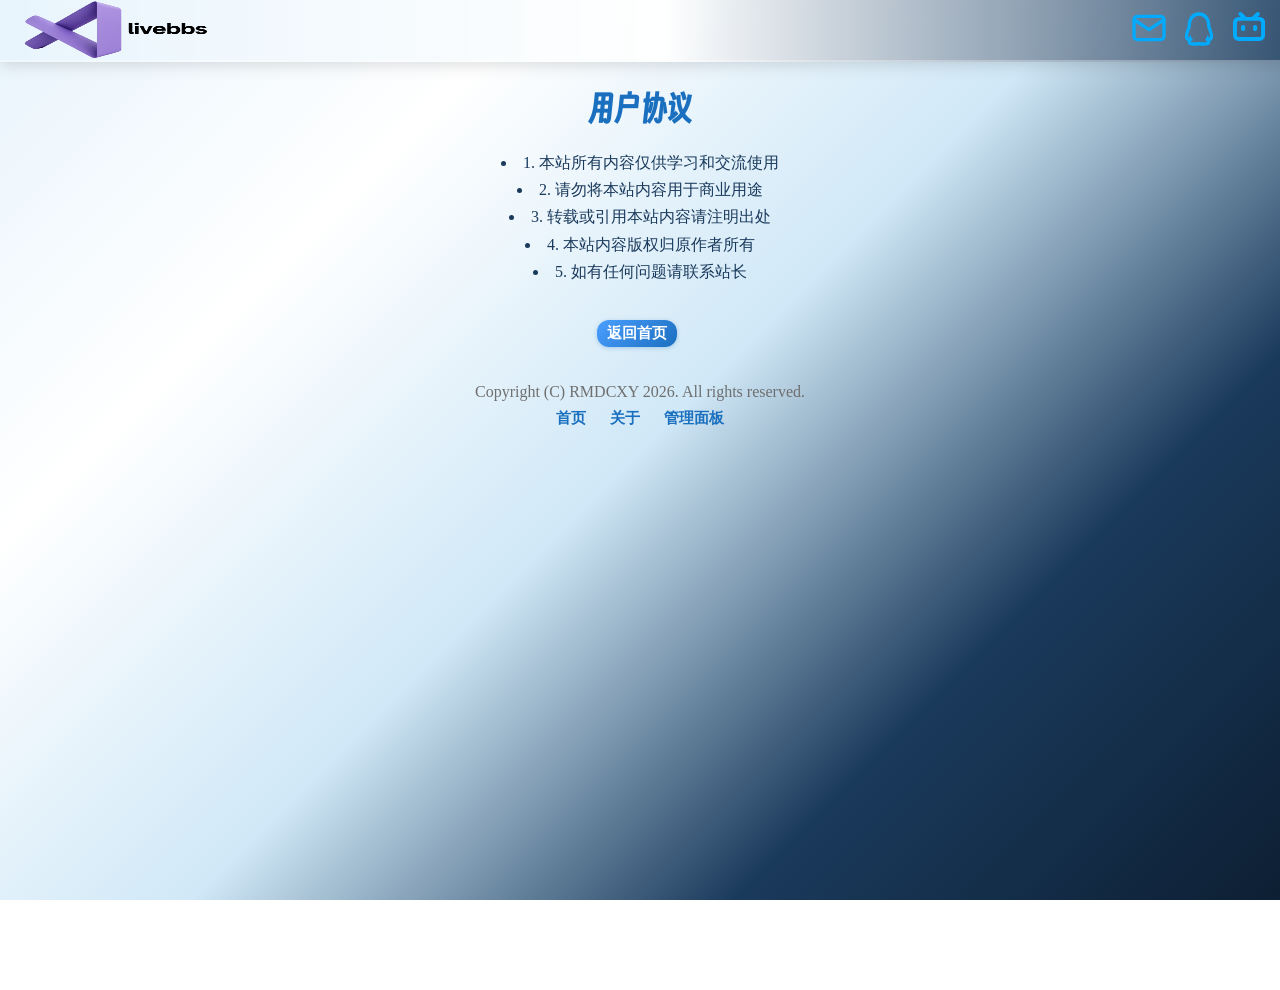
<file: deal.html>
<!DOCTYPE html>
<html lang="zh-cn">
<head>
    <meta charset="UTF-8">
    <title>用户协议 - LiveBBS</title>
    <meta name="viewport" content="width=device-width, initial-scale=1.0">
    <link rel="stylesheet" href="css/deal.css">
    <link rel="icon" type="image/png" href="favicon/favicon-96x96.png" sizes="96x96" />
    <link rel="icon" type="image/svg+xml" href="favicon/favicon.svg" />
    <link rel="shortcut icon" href="favicon/favicon.ico" />
    <link rel="apple-touch-icon" sizes="180x180" href="favicon/apple-touch-icon.png" />
    <link rel="manifest" href="favicon/site.webmanifest" />
</head>
<body>
    <div class="topbar">
        <img src="img/logo.png" width="185" id="topbar-logo">
        <div class="topbar-links">
            <a id="mailbtn" target="_blank" style="margin: 0;"><img src="/img/mail.svg" width="40"></a>
            <button onclick="qq()" style="padding: 0;"><img src="/img/qq.svg" width="40"></button>
            <a href="https://space.bilibili.com/3546703986690559" target="_blank"><img src="/img/bili.svg" width="40"></a>
        </div>
    </div>
    
    <main>
        <h1 style="font-family:'Smileysans';color:#1a6fbf;">用户协议</h1>
        <ul>
            <li>1. 本站所有内容仅供学习和交流使用</li>
            <li>2. 请勿将本站内容用于商业用途</li>
            <li>3. 转载或引用本站内容请注明出处</li>
            <li>4. 本站内容版权归原作者所有</li>
            <li>5. 如有任何问题请联系站长</li>
        </ul>
        <div style="margin-top:30px;">
            <a href="/">返回首页</a>
        </div>
    </main>

    <footer class="footer">
        <span style="color:#6f6f6f">Copyright (C) RMDCXY <script>document.write(new Date().getFullYear());</script>. All rights reserved.</span>
        <div>
            <a href="/">首页</a>
            <a href="/about.html">关于</a>
            <a href="/admin.html">管理面板</a>
        </div>
    </footer>
    <script src="a.js"></script>
</body>
</html>
</file>
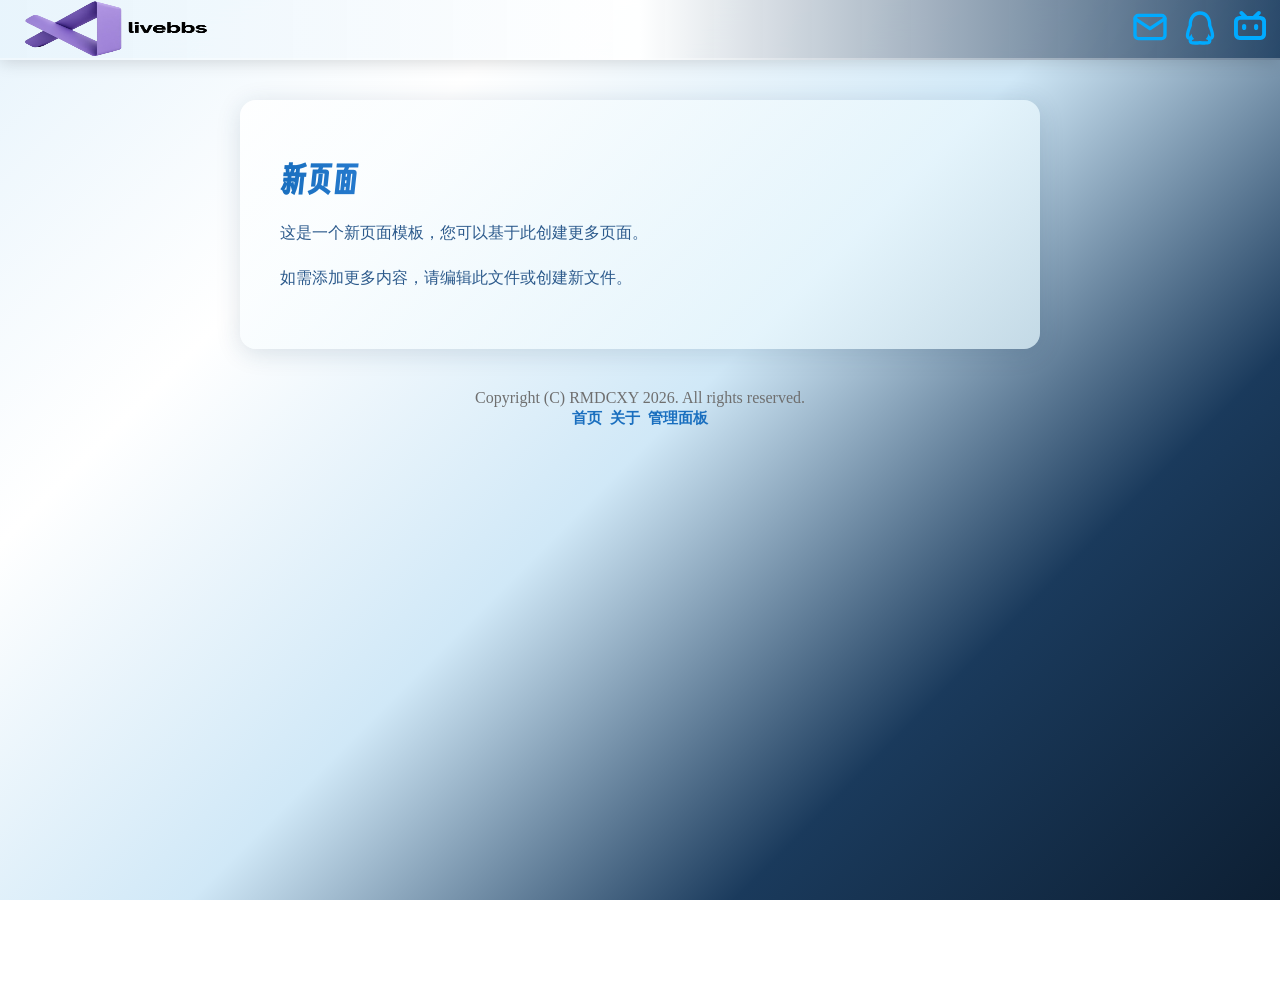
<file: newpage.html>
<!DOCTYPE html>
<html lang="zh-cn">
<head>
    <meta charset="UTF-8">
    <title>新页面 - LiveBBS</title>
    <meta name="viewport" content="width=device-width, initial-scale=1.0">
    <link rel="stylesheet" href="css/index.css">
    <link rel="icon" type="image/png" href="favicon/favicon-96x96.png" sizes="96x96" />
    <link rel="icon" type="image/svg+xml" href="favicon/favicon.svg" />
    <link rel="shortcut icon" href="favicon/favicon.ico" />
    <link rel="apple-touch-icon" sizes="180x180" href="favicon/apple-touch-icon.png" />
    <link rel="manifest" href="favicon/site.webmanifest" />
    <style>
        .newpage-container {
            max-width: 800px;
            margin: 100px auto 40px;
            padding: 0 20px;
        }
        .newpage-content {
            background: linear-gradient(135deg, rgba(255, 255, 255, 0.85), rgba(224, 244, 252, 0.75));
            border-radius: 16px;
            padding: 40px;
            box-shadow: 0 4px 24px rgba(26, 58, 92, 0.15);
        }
        .newpage-content h1 {
            font-family: 'Smileysans', sans-serif;
            background: linear-gradient(90deg, #1a6fbf, #4a9eff, #1a3a5c);
            -webkit-background-clip: text;
            background-clip: text;
            -webkit-text-fill-color: transparent;
            font-size: 2rem;
            margin-bottom: 20px;
        }
        .newpage-content p {
            color: #2c5a8c;
            line-height: 1.8;
        }
    </style>
</head>
<body>
    <div class="topbar">
        <img src="img/logo.png" width="185" id="topbar-logo">
        <div class="topbar-links">
            <a id="mailbtn" target="_blank" style="margin: 0;"><img src="/img/mail.svg" width="40"></a>
            <button onclick="qq()" style="padding: 0;"><img src="/img/qq.svg" width="40"></button>
            <a href="https://space.bilibili.com/3546703986690559" target="_blank"><img src="/img/bili.svg" width="40"></a>
        </div>
    </div>
    
    <div class="newpage-container">
        <div class="newpage-content">
            <h1>新页面</h1>
            <p>这是一个新页面模板，您可以基于此创建更多页面。</p>
            <p>如需添加更多内容，请编辑此文件或创建新文件。</p>
        </div>
    </div>

    <footer class="footer">
        <span style="color:#6f6f6f">Copyright (C) RMDCXY <script>document.write(new Date().getFullYear());</script>. All rights reserved.</span>
        <div>
            <a href="/">首页</a>
            <a href="/about.html">关于</a>
            <a href="/admin.html">管理面板</a>
        </div>
    </footer>
    <script src="script.js"></script>
    <script src="a.js"></script>
</body>
</html>
</file>
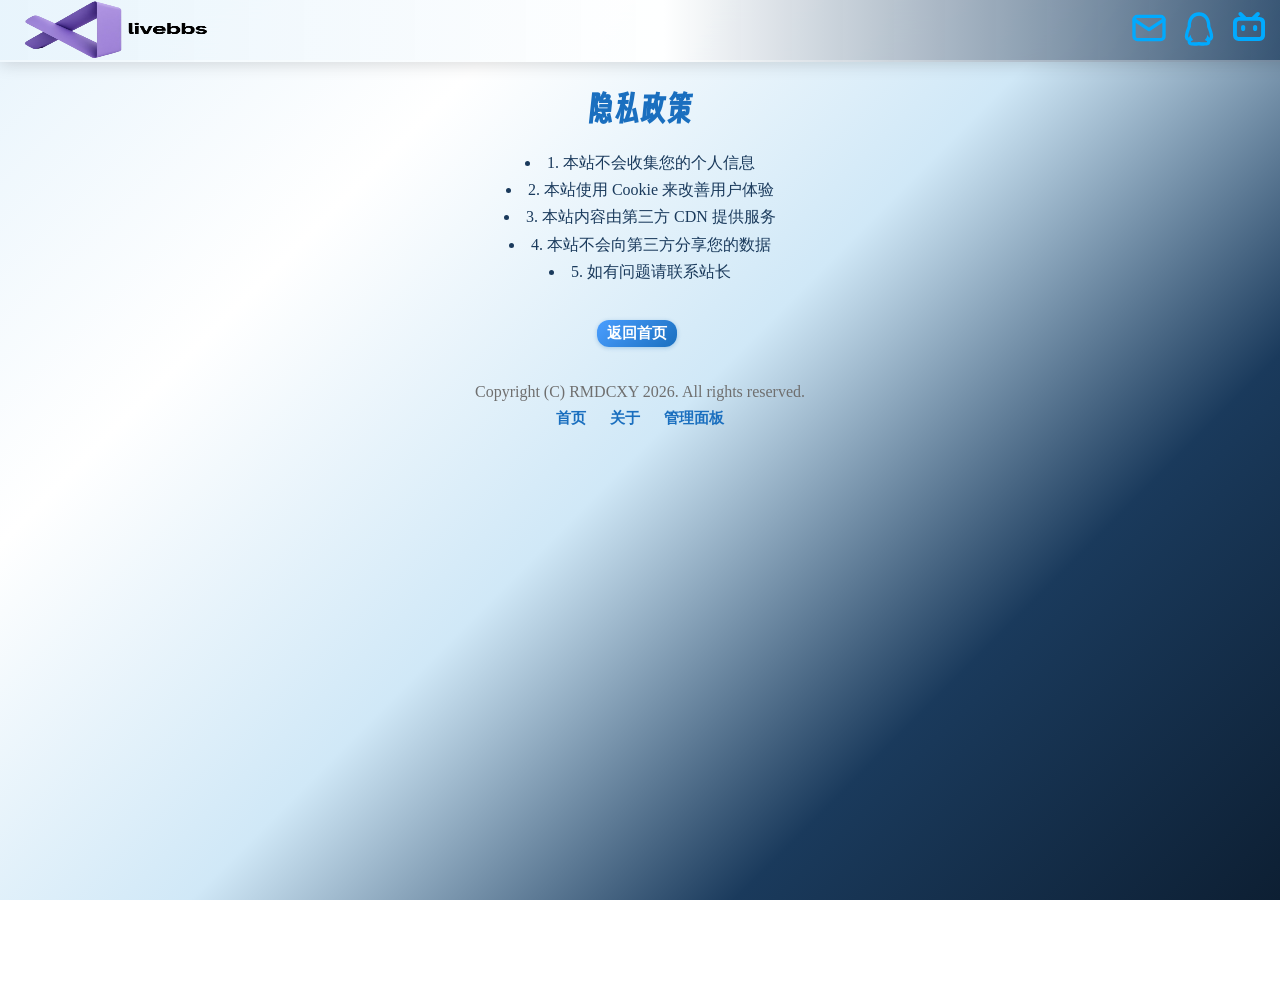
<file: policy.html>
<!DOCTYPE html>
<html lang="zh-cn">
<head>
    <meta charset="UTF-8">
    <title>隐私政策 - LiveBBS</title>
    <meta name="viewport" content="width=device-width, initial-scale=1.0">
    <link rel="stylesheet" href="css/policy.css">
    <link rel="icon" type="image/png" href="favicon/favicon-96x96.png" sizes="96x96" />
    <link rel="icon" type="image/svg+xml" href="favicon/favicon.svg" />
    <link rel="shortcut icon" href="favicon/favicon.ico" />
    <link rel="apple-touch-icon" sizes="180x180" href="favicon/apple-touch-icon.png" />
    <link rel="manifest" href="favicon/site.webmanifest" />
</head>
<body>
    <div class="topbar">
        <img src="img/logo.png" width="185" id="topbar-logo">
        <div class="topbar-links">
            <a id="mailbtn" target="_blank" style="margin: 0;"><img src="/img/mail.svg" width="40"></a>
            <button onclick="qq()" style="padding: 0;"><img src="/img/qq.svg" width="40"></button>
            <a href="https://space.bilibili.com/3546703986690559" target="_blank"><img src="/img/bili.svg" width="40"></a>
        </div>
    </div>
    
    <main>
        <h1 style="font-family:'Smileysans';color:#1a6fbf;">隐私政策</h1>
        <ul>
            <li>1. 本站不会收集您的个人信息</li>
            <li>2. 本站使用 Cookie 来改善用户体验</li>
            <li>3. 本站内容由第三方 CDN 提供服务</li>
            <li>4. 本站不会向第三方分享您的数据</li>
            <li>5. 如有问题请联系站长</li>
        </ul>
        <div style="margin-top:30px;">
            <a href="/">返回首页</a>
        </div>
    </main>

    <footer class="footer">
        <span style="color:#6f6f6f">Copyright (C) RMDCXY <script>document.write(new Date().getFullYear());</script>. All rights reserved.</span>
        <div>
            <a href="/">首页</a>
            <a href="/about.html">关于</a>
            <a href="/admin.html">管理面板</a>
        </div>
    </footer>
    <script src="a.js"></script>
</body>
</html>
</file>
<file: css/index.css>
@font-face {
    font-family: 'Smileysans';
    src: url('../font/SmileySans.woff2') format('woff2');
    font-weight: normal;
    font-style: normal;
}

body {
    margin: 0;
    padding: 0;
    background: linear-gradient(135deg, #e8f4fc 0%, #ffffff 25%, #d0e8f7 50%, #1a3a5c 75%, #0d1f33 100%);
    background-attachment: fixed;
    min-height: 100vh;
}

.topbar {
    width: 100%;
    height: 60px;
    position: fixed;
    top: 0;
    left: 0;
    z-index: 100;
    display: flex;
    align-items: center;
    padding-left: 24px;
    padding-right: 10px;
    background: linear-gradient(90deg, rgba(232, 244, 252, 0.95), rgba(255, 255, 255, 0.9), rgba(26, 58, 92, 0.85));
    backdrop-filter: blur(20px) saturate(120%);
    -webkit-backdrop-filter: blur(20px) saturate(120%);
    border: none;
    border-bottom: 2px solid rgba(255, 255, 255, 0.3);
    box-shadow: 0 2px 16px rgba(0, 0, 0, 0.15);
    transition: box-shadow 0.3s ease, backdrop-filter 0.3s ease, -webkit-backdrop-filter 0.3s ease;
    font-size: 20px;
    color: #1a3a5c;
    box-sizing: border-box;
}

#topbar-logo {
    transition: width 150ms ease, height 150ms ease, opacity 150ms ease;
    opacity: 1;
    height: auto;
    max-height: 100%;
    display: inline-block;
    vertical-align: middle;
}

.topbar-links {
    margin-left: auto;
    display: flex;
    align-items: center;
    gap: 10px;
}

.topbar a {
    background: transparent;
    color: inherit;
    box-shadow: none;
    padding: 0;
    margin: 0 3px 0 0;
    border-radius: 0;
}

.topbar a:last-child {
    margin-right: 0;
}

.topbar a:hover,
.topbar a:focus {
    background: transparent;
    color: inherit;
    box-shadow: none;
    text-decoration: none;
}

.topbar button {
    background: #00000000;
    border: 0;
    cursor: pointer;
}

a {
    display: inline-block;
    margin: 4px 6px 4px 0;
    padding: 4px 10px;
    color: #fff;
    background: linear-gradient(135deg, #4a9eff, #1a6fbf);
    border-radius: 12px;
    text-decoration: none;
    font-weight: bold;
    font-size: 15px;
    transition: background 0.2s, box-shadow 0.2s;
    box-shadow: 0 1px 4px rgba(26, 111, 191, 0.3);
    border: none;
    outline: none;
    cursor: pointer;
}

.title {
    position: static;
    width: 600px;
    padding: 48px 0 32px 0;
    display: flex;
    flex-direction: column;
    align-items: center;
    justify-content: center;
    background: linear-gradient(135deg, rgba(255, 255, 255, 0.8), rgba(224, 244, 252, 0.6));
    border-radius: 16px;
    box-shadow: 0 8px 32px rgba(26, 58, 92, 0.2);
    backdrop-filter: blur(26px) saturate(140%);
    -webkit-backdrop-filter: blur(24px) saturate(140%);
    border: 2px solid rgba(255, 255, 255, 0.5);
    transition: box-shadow 0.3s ease, backdrop-filter 0.3s ease, -webkit-backdrop-filter 0.3s ease;
    margin: 25vh auto 0 auto;
}

.title:hover {
    box-shadow: 0 12px 40px rgba(26, 58, 92, 0.3);
    backdrop-filter: blur(30px) saturate(160%);
}

.title_img {
    max-width: 70%;
    max-height: 70%;
    object-fit: contain;
}

.title_text {
    font-family: 'Smileysans', Arial, sans-serif;
    font-size: 2.5rem;
    background: linear-gradient(90deg, #1a6fbf, #4a9eff, #1a3a5c);
    -webkit-background-clip: text;
    background-clip: text;
    -webkit-text-fill-color: transparent;
    text-align: center;
    margin-top: 15px;
    margin-bottom: 12px;
    letter-spacing: 0.5px;
    user-select: none;
}

.sections {
    margin-top: 32px;
    padding: 0 40px 32px 40px;
    max-width: 1200px;
    margin-left: auto;
    margin-right: auto;
    position: relative;
}

@media (max-width: 899px) {
    .sections {
        margin-top: 220px;
        padding: 0 20px 24px 20px;
        position: static;
    }
    .section-card {
        position: static !important;
        width: 100% !important;
        margin-bottom: 18px;
    }
}

@media (max-width: 600px) {
    .sections {
        margin-top: 160px;
        padding: 0 16px 16px 16px;
    }
    .section-card {
        margin-bottom: 12px;
    }
}

@media (min-width: 900px) {
    .sections {
        position: relative;
    }
    .section-card {
        position: absolute;
        width: calc(50% - 16px);
        margin-bottom: 0;
        transition: box-shadow 0.3s ease, backdrop-filter 0.3s ease;
        display: grid !important;
        grid-template-columns: 110px 1fr !important;
        align-items: start !important;
    }
    .section-card.no-img {
        display: grid !important;
        padding-left: 22px;
        grid-template-columns: 1fr !important;
    }
    .section-card.no-img .section-info {
        padding-left: 0;
    }
    
    .section-card.no-img .section-info {
        padding-left: 0 !important;
        padding-right: 0 !important;
    }
    
    .section-card.no-img .section-title,
    .section-card.no-img .section-subtitle,
    .section-card.no-img .section-link {
        width: 100%;
        box-sizing: border-box;
    }
    
    .section-card.no-img .section-link {
        display: inline-flex;
        white-space: nowrap;
        width: auto;
        min-width: 100px;
    }
}

.section-card {
    display: grid;
    grid-template-columns: 110px 1fr;
    align-items: start;
    background: linear-gradient(135deg, rgba(255, 255, 255, 0.85), rgba(224, 244, 252, 0.75));
    border-radius: 16px;
    box-shadow: 0 4px 24px rgba(26, 58, 92, 0.15);
    backdrop-filter: blur(10px) saturate(120%);
    -webkit-backdrop-filter: blur(18px) saturate(120%);
    border: 2px solid rgba(255, 255, 255, 0.6);
    padding: 16px 22px;
    min-height: 0;
    overflow: hidden;
    box-sizing: border-box;
    transition: box-shadow 0.3s ease, backdrop-filter 0.3s ease, -webkit-backdrop-filter 0.3s ease;
}

.section-card:hover {
    box-shadow: 0 8px 32px rgba(26, 58, 92, 0.25);
    backdrop-filter: blur(18px) saturate(160%);
}

.section-card.no-img {
    display: block;
    padding-left: 22px;
}

.section-card.no-img .section-info {
    padding-left: 0;
}

.section-img {
    width: 150px;
    height: 95px;
    object-fit: cover;
    border-radius: 12px;
    background: linear-gradient(135deg, #e8f4fc, #1a3a5c);
    display: block;
    margin-right: 18px;
}

.section-info {
    display: flex;
    flex-direction: column;
    justify-content: center;
    align-items: flex-start;
    padding: 0 18px 0 55px;
    min-width: 0;
    word-break: break-word;
    overflow-wrap: break-word;
}

.section-title {
    font-size: 1.25rem;
    font-weight: bold;
    background: linear-gradient(90deg, #1a6fbf, #1a3a5c);
    -webkit-background-clip: text;
    background-clip: text;
    -webkit-text-fill-color: transparent;
    margin-bottom: 6px;
    font-family: 'Smileysans', Arial, sans-serif;
    display: -webkit-box;
    -webkit-box-orient: vertical;
    -webkit-line-clamp: 2;
    line-clamp: 2;
    overflow: hidden;
}

.section-subtitle {
    font-size: 1rem;
    color: #2c5a8c;
    margin-bottom: 8px;
    font-family: Arial, sans-serif;
    word-break: break-word;
    overflow-wrap: break-word;
    display: -webkit-box;
    -webkit-box-orient: vertical;
    line-clamp: 4;
    overflow: hidden;
}

@media (max-width: 700px) {
    .title {
        width: 90vw;
        min-height: 140px;
        padding: 24px 0 18px 0;
    }
    .title_img {
        width: 90vw;
        height: 140px;
    }
    .section-subtitle {
        display: none;
    }
    .section-link {
        min-width: 120px;
        max-width: none;
        width: auto;
        box-sizing: border-box;
        text-align: center;
        padding: 8px 0;
        font-size: 16px;
        white-space: nowrap;
        overflow: hidden;
        text-overflow: ellipsis;
    }
}

.section-link {
    margin-top: 0;
    padding: 4px 18px;
    font-size: 15px;
    border-radius: 10px;
    background: linear-gradient(135deg, #4a9eff, #1a6fbf);
    color: #fff;
    text-decoration: none;
    font-weight: bold;
    box-shadow: 0 3px 8px rgba(26, 111, 191, 0.3);
    display: inline-flex;
    align-items: center;
    gap: 1px;
    min-width: 60px;
    max-width: none;
    white-space: nowrap;
    transition: background 0.2s, box-shadow 0.2s;
}

.section-link:hover {
    background: linear-gradient(135deg, #3a8eef, #0d5fa0);
    box-shadow: 0 4px 12px rgba(26, 111, 191, 0.4);
}

.section-link img,
.section-link svg {
    margin-right: 5px;
    margin-bottom: -0.5px;
    vertical-align: -1px;
}

.footer {
    display: flex;
    flex-direction: column;
    align-items: center;
    justify-content: center;
    text-align: center;
    margin: 32px 0 16px 0;
    gap: 2px;
}

.footer a {
    background: transparent;
    color: #1a6fbf;
    box-shadow: none;
    border-radius: 0;
    padding: 0 !important;
    margin: 0 2px !important; 
    font-weight: bold;
    text-decoration: none;
    font-size: 15px;
    transition: color 0.2s;
}

.footer a:hover,
.footer a:focus {
    color: #0d5fa0;
    text-decoration: underline;
    background: transparent;
    box-shadow: none;
}

@keyframes footerCursorFade {
    0% { opacity: 0; }
    50% { opacity: 1; }
    100% { opacity: 0; }
}

.footer-cursor-blink {
    animation: footerCursorFade 1.2s ease-in-out infinite;
}

.gradient-text {
    display: inline;
    background: linear-gradient(90deg, #4a9eff, #1a6fbf, #1a3a5c);
    -webkit-background-clip: text;
    background-clip: text;
    -webkit-text-fill-color: transparent;
    color: transparent;
    -webkit-box-decoration-break: clone;
    box-decoration-break: clone;
    background-repeat: no-repeat;
}

.no-gradient {
    display: inline;
    background: none !important;
    -webkit-text-fill-color: initial !important;
    color: inherit !important;
    -webkit-background-clip: initial !important;
    background-clip: initial !important;
}
</file>
<file: css/articles.css>
@font-face {
    font-family: Smileysans;
    src: url(/font/SmileySans.woff2);
}

body {
    padding-top: 65px;
    background: linear-gradient(135deg, #e8f4fc 0%, #ffffff 25%, #d0e8f7 50%, #1a3a5c 75%, #0d1f33 100%);
    background-attachment: fixed;
    min-height: 100vh;
}

h1 {
    text-align: center;
    font-family: Smileysans;
    background-image: linear-gradient(90deg, #1a6fbf, #4a9eff, #1a3a5c);
    background-clip: text;
    -webkit-background-clip: text;
    color: transparent;
    font-size: 45px;
    margin: 10px;
}

.nolg {
    color: initial;
}

h2 {
    text-align: center;
    font-family: Smileysans;
    background-image: linear-gradient(90deg, #1a6fbf, #4a9eff);
    background-clip: text;
    -webkit-background-clip: text;
    color: transparent;
    margin: 0;
}

.sections {
    margin-top: 55px;
}

article-markdown.markdown-body {
    background-color: transparent !important;
    color: inherit !important;
}

#article-markdown.markdown-body a,
#article-markdown.markdown-body a:link,
#article-markdown.markdown-body a:visited,
#article-markdown.markdown-body a:hover,
#article-markdown.markdown-body a:active {
    all: inherit !important;
    background: transparent !important;
    color: inherit !important;
    text-decoration: underline !important;
    padding: 0 !important;
    margin: 0 !important;
    border-radius: 0 !important;
    box-shadow: none !important;
    font-weight: inherit !important;
    font-size: inherit !important;
}
</file>
<file: css/about.css>
@font-face {
    font-family: 'Smileysans';
    src: url('../font/SmileySans.woff2') format('woff2');
    font-weight: normal;
    font-style: normal;
}

body {
    margin: 0;
    padding: 0;
    background: linear-gradient(135deg, #e8f4fc 0%, #ffffff 25%, #d0e8f7 50%, #1a3a5c 75%, #0d1f33 100%);
    background-attachment: fixed;
    min-height: 100vh;
}

.topbar {
    width: 100%;
    height: 60px;
    position: fixed;
    top: 0;
    left: 0;
    z-index: 100;
    display: flex;
    align-items: center;
    padding: 0 24px;
    background: linear-gradient(90deg, rgba(232, 244, 252, 0.95), rgba(255, 255, 255, 0.9), rgba(26, 58, 92, 0.85));
    backdrop-filter: blur(20px) saturate(120%);
    -webkit-backdrop-filter: blur(20px) saturate(120%);
    border: none;
    border-bottom: 2px solid rgba(255, 255, 255, 0.3);
    box-shadow: 0 2px 16px rgba(0, 0, 0, 0.15);
    font-size: 20px;
    color: #1a3a5c;
}

#topbar-logo {
    transition: width 150ms ease, height 150ms ease, opacity 150ms ease;
    height: auto;
    max-height: 100%;
    display: inline-block;
    vertical-align: middle;
}

.topbar-links {
    margin-left: auto;
    display: flex;
    align-items: center;
    gap: 10px;
    padding-right: 35px;
}

.topbar a {
    background: transparent;
    color: inherit;
    box-shadow: none;
    padding: 0;
    margin: 0 3px 0 0;
    border-radius: 0;
}

.topbar a:last-child {
    margin-right: 0;
}

.topbar a:hover,
.topbar a:focus {
    background: transparent;
    color: inherit;
    box-shadow: none;
    text-decoration: none;
}

a {
    display: inline-block;
    margin: 4px 6px 4px 0;
    padding: 4px 10px;
    color: #fff;
    background: linear-gradient(135deg, #4a9eff, #1a6fbf);
    border-radius: 12px;
    text-decoration: none;
    font-weight: bold;
    font-size: 15px;
    border: none;
    outline: none;
    cursor: pointer;
}

button {
    background: #00000000;
    border: none;
    cursor: pointer;
}

.footer {
    display: flex;
    flex-direction: column;
    align-items: center;
    justify-content: center;
    text-align: center;
    margin: 32px 0 16px 0;
    gap: 8px;
}

.footer a {
    background: transparent;
    color: #1a6fbf;
    box-shadow: none;
    border-radius: 0;
    padding: 0 8px;
    margin: 0 2px;
    font-weight: bold;
    text-decoration: none;
    font-size: 15px;
    transition: color 0.2s;
}

.footer a:hover,
.footer a:focus {
    color: #0d5fa0;
    text-decoration: underline;
    background: transparent;
    box-shadow: none;
}

main {
    color: #1a3a5c;
    align-items: center;
    text-align: center;
    justify-content: center;
    margin-top: 90px;
}

#avatar {
    max-width: 80%;
    height: auto;
}

@media (min-width: 769px) {
    #avatar {
        max-width: 450px;
    }
}

main > a,
.opensource a,
main article a {
    display: inline-flex;
    align-items: center;
    gap: 12px;
    padding: 6px 10px;
    border-radius: 12px;
    vertical-align: middle;
    transition: transform 240ms cubic-bezier(.2,.9,.2,1),
                background 300ms ease,
                box-shadow 300ms ease;
}

main > a img,
main article a img,
main article a svg {
    display: block;
    flex-shrink: 0;
    width: auto;
    max-height: 46px;
}

main > a span,
main article a span {
    display: inline-flex;
    align-items: center;
    line-height: 1;
    transition: color 220ms ease, filter 220ms ease;
    transform: translateY(2px);
}

main > a:hover,
.opensource a:hover,
main article a:hover {
    transform: translateY(-4px) scale(1.04);
}

@media (max-width: 420px) {
    main > a span,
    main article a span {
        transform: translateY(1px);
    }
    main > a img,
    main article a img,
    main article a svg {
        max-height: 38px;
    }
}

h4 {
    margin-top: 5px;
    margin-bottom: 5px;
}

h3 {
    margin-top: 8px;
    margin-bottom: 8px;
    color: #2c5a8c;
}

#friend {
    font-size: 20px;
    background: linear-gradient(90deg, #1a6fbf, #4a9eff);
    -webkit-background-clip: text;
    background-clip: text;
    -webkit-text-fill-color: transparent;
    font-family: 'Smileysans';
}

span {
    font-family: 'Smileysans';
    color: #1a3a5c;
    font-size: 30px;
}

.opensource {
    display: flex;
    align-items: center;
    justify-content: center;
    flex-wrap: wrap;
    gap: 8px;
}

.opensource h5,
a {
    margin: 0;
    padding: 0;
}

@font-face {
    font-family: Smileysans;
    src: url(/font/SmileySans.woff2);
}

body {
    padding-top: 65px;
}

h1 {
    font-family: Smileysans;
    background-image: linear-gradient(90deg, #1a6fbf, #4a9eff, #1a3a5c);
    background-clip: text;
    -webkit-background-clip: text;
    color: transparent;
    font-size: 45px;
    margin: 10px;
    margin-left: 25px;
}

.gradient-heading {
    display: inline-block;
    font-family: Smileysans;
    background-image: linear-gradient(90deg, #1a6fbf, #4a9eff);
    background-clip: text;
    -webkit-background-clip: text;
    color: transparent;
}

h4 {
    display: inline-block;
    font-family: Smileysans;
    color: #2c5a8c;
}

/* ===== Markdown reset styles ===== */
.article-markdown {
    color: #1a3a5c;
    display: block;
    margin: 10px 25px 40px;
    padding: 10px;
}
.article-markdown h1,
.article-markdown h2,
.article-markdown h4,
.article-markdown h6 {
    all: unset;
    display: block;
    font-weight: bold;
    margin: 0.67em 0;
    text-align: left;
}
.article-markdown h1 {
    font-size: 2em;
}
.article-markdown h2 {
    font-size: 1.5em;
}
.article-markdown h6 {
    color: #1a3a5c !important;
}

/* ===== Markdown custom styles start ===== */
.article-markdown a {
    display: inline-block;
    margin: 4px 6px 4px 0;
    padding: 4px 10px;
    color: #fff;
    background: linear-gradient(135deg, #4a9eff, #1a6fbf);
    border-radius: 12px;
    text-decoration: none;
    font-weight: bold;
    font-size: 15px;
    transition: background 0.2s, box-shadow 0.2s;
    box-shadow: 0 1px 4px rgba(26, 111, 191, 0.3);
    border: none;
    outline: none;
    cursor: pointer;
}

.article-markdown blockquote p {
    margin: 2px 0;
}

.article-markdown blockquote {
    position: relative;
    display: block;
    margin: 0.2em 0;
    padding: 0.2em 0.8em 0.2em 0;
    padding-left: 16px;
    background: rgba(26, 58, 92, 0.1);
    border: none;
    border-radius: 0 4px 4px 0;
    color: #2c5a8c;
    width: fit-content;
    max-width: 100%;
    box-sizing: border-box;
}

.article-markdown blockquote::before {
    content: '';
    position: absolute;
    left: 0;
    top: 2px;
    bottom: 2px;
    width: 3px;
    background: linear-gradient(180deg, #4a9eff, #1a6fbf);
    border-radius: 2px;
}

.article-markdown a:hover {
    background: linear-gradient(135deg, #3a8eef, #0d5fa0);
    box-shadow: 0 1px 5px rgba(26, 111, 191, 0.4);
}

.article-markdown hr {
    opacity: 0.6;
    background: linear-gradient(90deg, #1a6fbf, #4a9eff) !important;
}

.article-markdown code {
    background: rgba(26, 58, 92, 0.15) !important;
}

.article-markdown img {
    width: 35%;
}

@media (max-width: 767px) {
    .article-markdown img {
        width: 75%;
    }
}

.nolg {
    color: initial;
}

h2 {
    text-align: center;
    font-family: Smileysans;
    background-image: linear-gradient(90deg, #1a6fbf, #4a9eff);
    background-clip: text;
    -webkit-background-clip: text;
    color: transparent;
    margin: 0;
}

.sections {
    margin-top: 55px;
}
</file>
<file: css/deal.css>
@font-face {
    font-family: 'Smileysans';
    src: url('../font/SmileySans.woff2') format('woff2');
    font-weight: normal;
    font-style: normal;
}

body {
    margin: 0;
    padding: 0;
    background: linear-gradient(135deg, #e8f4fc 0%, #ffffff 25%, #d0e8f7 50%, #1a3a5c 75%, #0d1f33 100%);
    background-attachment: fixed;
    min-height: 100vh;
}

.topbar {
    width: 100%;
    height: 60px;
    position: fixed;
    top: 0;
    left: 0;
    z-index: 100;
    display: flex;
    align-items: center;
    padding: 0 24px;
    background: linear-gradient(90deg, rgba(232, 244, 252, 0.95), rgba(255, 255, 255, 0.9), rgba(26, 58, 92, 0.85));
    backdrop-filter: blur(20px) saturate(120%);
    -webkit-backdrop-filter: blur(20px) saturate(120%);
    border: none;
    border-bottom: 2px solid rgba(255, 255, 255, 0.3);
    box-shadow: 0 2px 16px rgba(0, 0, 0, 0.15);
    font-size: 20px;
    color: #1a3a5c;
}

#topbar-logo {
    transition: width 150ms ease, height 150ms ease, opacity 150ms ease;
    opacity: 1;
    height: auto;
    max-height: 100%;
    display: inline-block;
    vertical-align: middle;
}

.topbar-links {
    margin-left: auto;
    display: flex;
    align-items: center;
    gap: 10px;
    padding-right: 35px;
}

.topbar a {
    background: transparent;
    color: inherit;
    box-shadow: none;
    padding: 0;
    margin: 0 3px 0 0;
    border-radius: 0;
}

.topbar a:last-child {
    margin-right: 0;
}

.topbar a:hover,
.topbar a:focus {
    background: transparent;
    color: inherit;
    box-shadow: none;
    text-decoration: none;
}

a {
    display: inline-block;
    margin: 4px 6px 4px 0;
    padding: 4px 10px;
    color: #fff;
    background: linear-gradient(135deg, #4a9eff, #1a6fbf);
    border-radius: 12px;
    text-decoration: none;
    font-weight: bold;
    font-size: 15px;
    transition: background 0.2s, box-shadow 0.2s;
    box-shadow: 0 1px 4px rgba(26, 111, 191, 0.3);
    border: none;
    outline: none;
    cursor: pointer;
}

button {
    background: #00000000;
    border: 0;
    cursor: pointer;
}

.footer {
    display: flex;
    flex-direction: column;
    align-items: center;
    justify-content: center;
    text-align: center;
    margin: 32px 0 16px 0;
    gap: 8px;
}

.footer a {
    background: transparent;
    color: #1a6fbf;
    box-shadow: none;
    border-radius: 0;
    padding: 0 8px;
    margin: 0 2px;
    font-weight: bold;
    text-decoration: none;
    font-size: 15px;
    transition: color 0.2s;
}

.footer a:hover,
.footer a:focus {
    color: #0d5fa0;
    text-decoration: underline;
    background: transparent;
    box-shadow: none;
}

main {
    color: #1a3a5c;
    align-items: center;
    text-align: center;
    justify-content: center;
    margin-top: 90px;
}

ul {
    display: flex;
    flex-direction: column;
    align-items: center;
    padding-left: 0;
    list-style-position: inside;
    margin: 0 auto 1em auto;
}

li {
    text-align: center;
    width: 100%;
    max-width: 1000px;
    margin: 0.2em 0;
}
</file>
<file: css/policy.css>
@font-face {
    font-family: 'Smileysans';
    src: url('../font/SmileySans.woff2') format('woff2');
    font-weight: normal;
    font-style: normal;
}

body {
    margin: 0;
    padding: 0;
    background: linear-gradient(135deg, #e8f4fc 0%, #ffffff 25%, #d0e8f7 50%, #1a3a5c 75%, #0d1f33 100%);
    background-attachment: fixed;
    min-height: 100vh;
}

.topbar {
    width: 100%;
    height: 60px;
    position: fixed;
    top: 0;
    left: 0;
    z-index: 100;
    display: flex;
    align-items: center;
    padding: 0 24px;
    background: linear-gradient(90deg, rgba(232, 244, 252, 0.95), rgba(255, 255, 255, 0.9), rgba(26, 58, 92, 0.85));
    backdrop-filter: blur(20px) saturate(120%);
    -webkit-backdrop-filter: blur(20px) saturate(120%);
    border: none;
    border-bottom: 2px solid rgba(255, 255, 255, 0.3);
    box-shadow: 0 2px 16px rgba(0, 0, 0, 0.15);
    font-size: 20px;
    color: #1a3a5c;
}

#topbar-logo {
    transition: width 150ms ease, height 150ms ease, opacity 150ms ease;
    opacity: 1;
    height: auto;
    max-height: 100%;
    display: inline-block;
    vertical-align: middle;
}

.topbar-links {
    margin-left: auto;
    display: flex;
    align-items: center;
    gap: 10px;
    padding-right: 35px;
}

.topbar a {
    background: transparent;
    color: inherit;
    box-shadow: none;
    padding: 0;
    margin: 0 3px 0 0;
    border-radius: 0;
}

.topbar a:last-child {
    margin-right: 0;
}

.topbar a:hover,
.topbar a:focus {
    background: transparent;
    color: inherit;
    box-shadow: none;
    text-decoration: none;
}

a {
    display: inline-block;
    margin: 4px 6px 4px 0;
    padding: 4px 10px;
    color: #fff;
    background: linear-gradient(135deg, #4a9eff, #1a6fbf);
    border-radius: 12px;
    text-decoration: none;
    font-weight: bold;
    font-size: 15px;
    transition: background 0.2s, box-shadow 0.2s;
    box-shadow: 0 1px 4px rgba(26, 111, 191, 0.3);
    border: none;
    outline: none;
    cursor: pointer;
}

button {
    background: #00000000;
    border: 0;
    cursor: pointer;
}

.footer {
    display: flex;
    flex-direction: column;
    align-items: center;
    justify-content: center;
    text-align: center;
    margin: 32px 0 16px 0;
    gap: 8px;
}

.footer a {
    background: transparent;
    color: #1a6fbf;
    box-shadow: none;
    border-radius: 0;
    padding: 0 8px;
    margin: 0 2px;
    font-weight: bold;
    text-decoration: none;
    font-size: 15px;
    transition: color 0.2s;
}

.footer a:hover,
.footer a:focus {
    color: #0d5fa0;
    text-decoration: underline;
    background: transparent;
    box-shadow: none;
}

main {
    color: #1a3a5c;
    align-items: center;
    text-align: center;
    justify-content: center;
    margin-top: 90px;
}

ul {
    display: flex;
    flex-direction: column;
    align-items: center;
    padding-left: 0;
    list-style-position: inside;
    margin: 0 auto 1em auto;
}

li {
    text-align: center;
    width: 100%;
    max-width: 1000px;
    margin: 0.2em 0;
}
</file>
